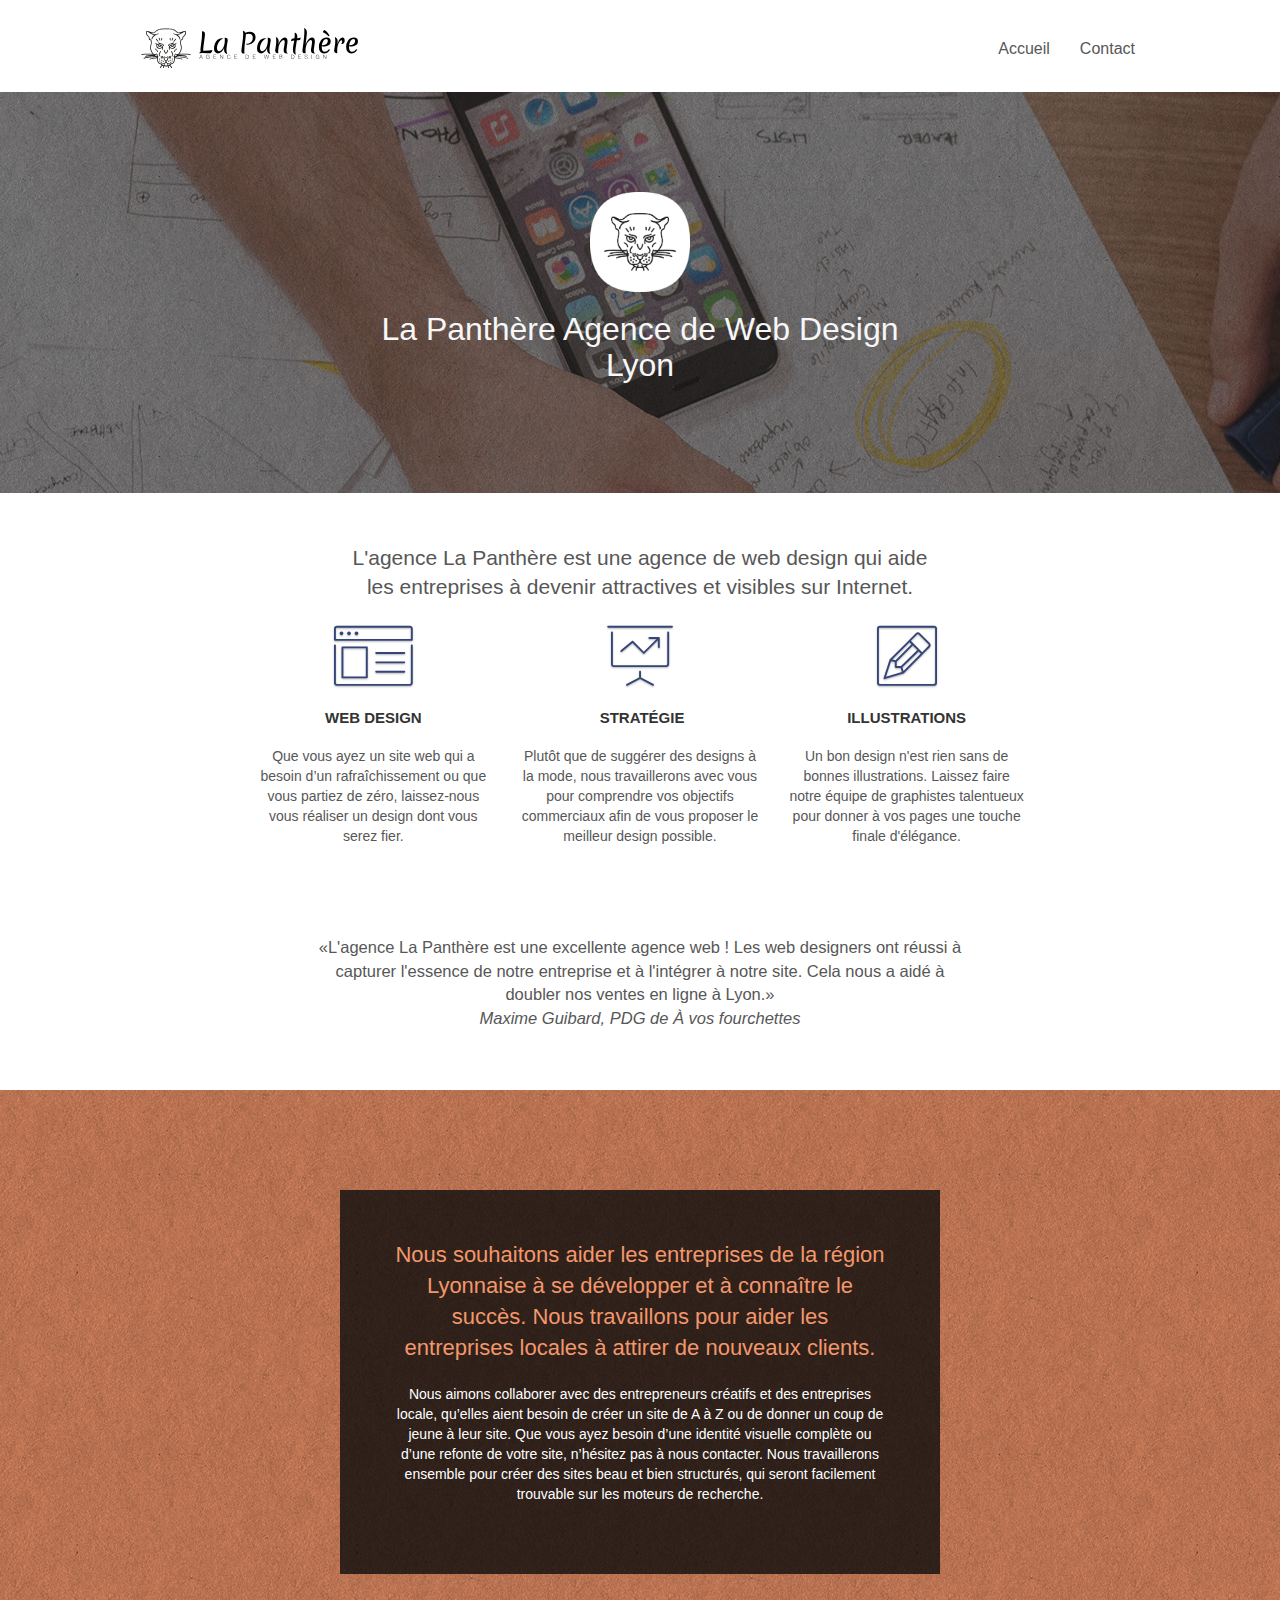
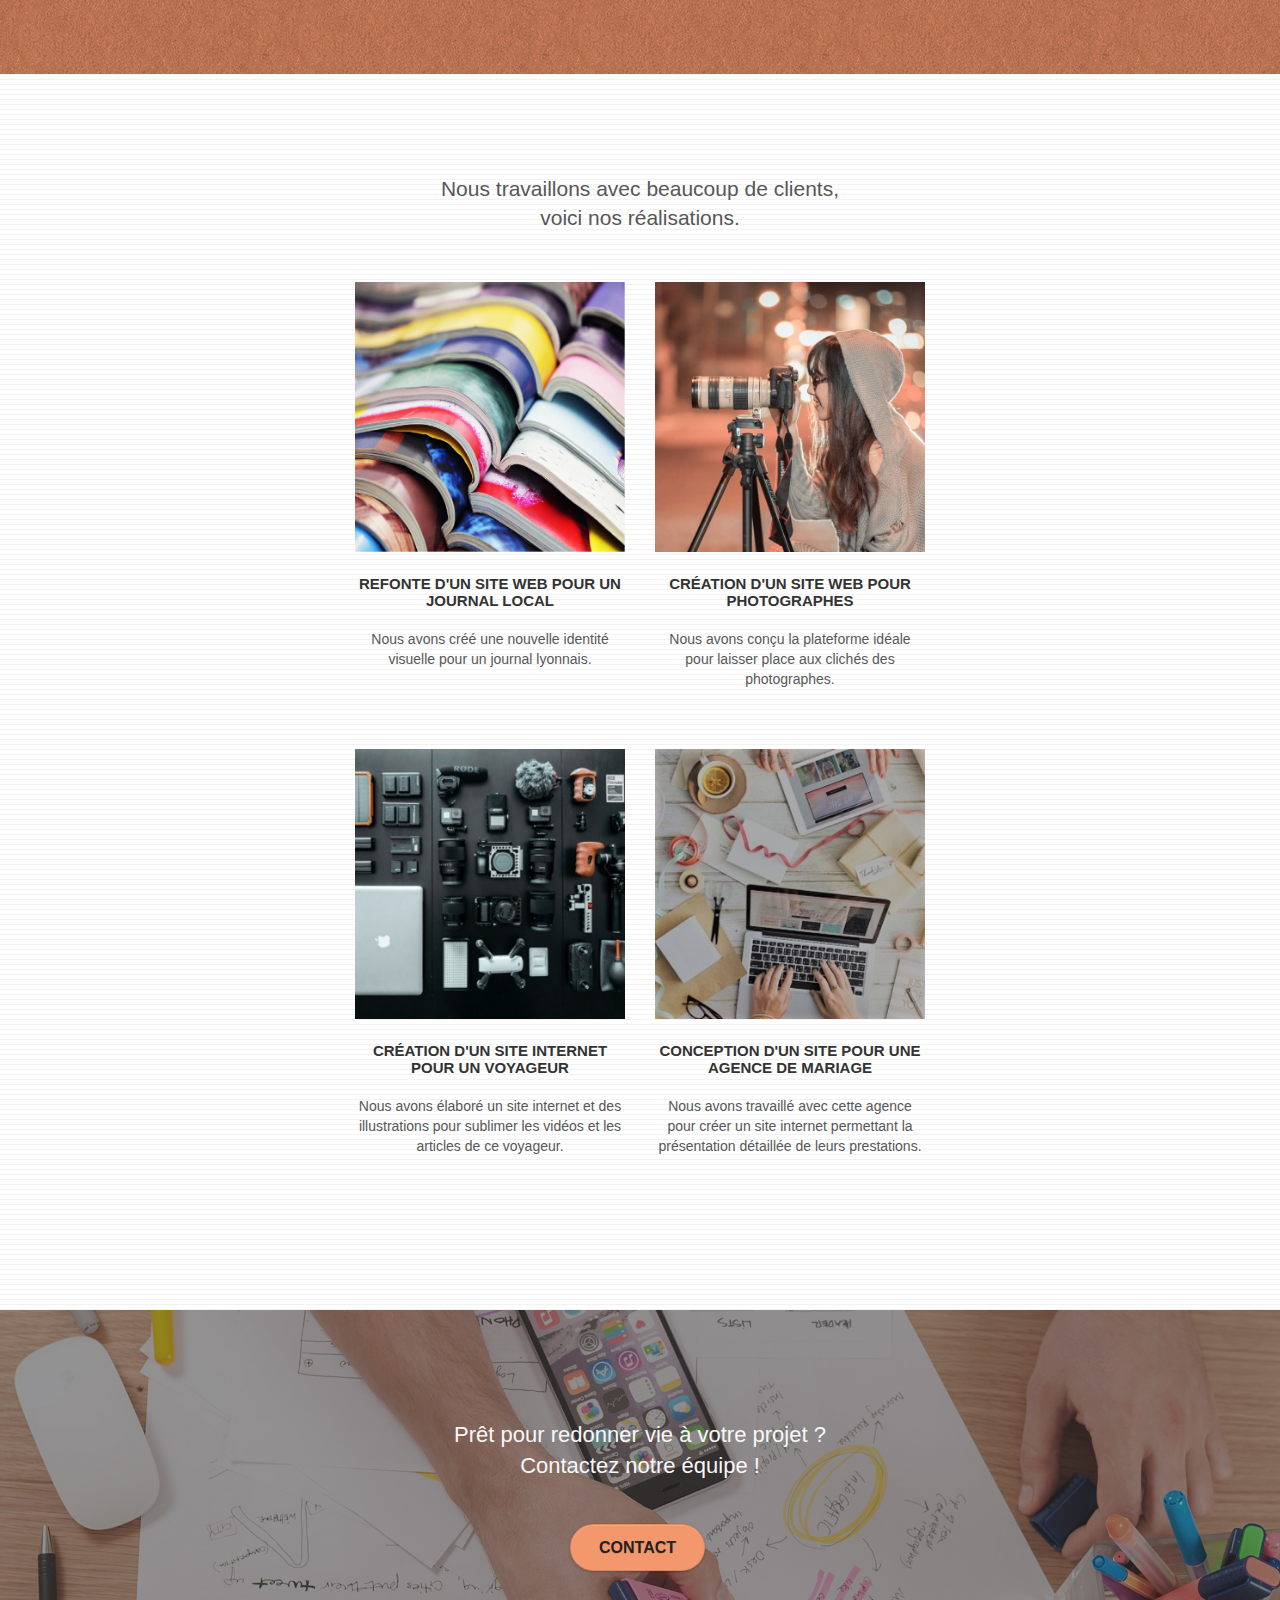
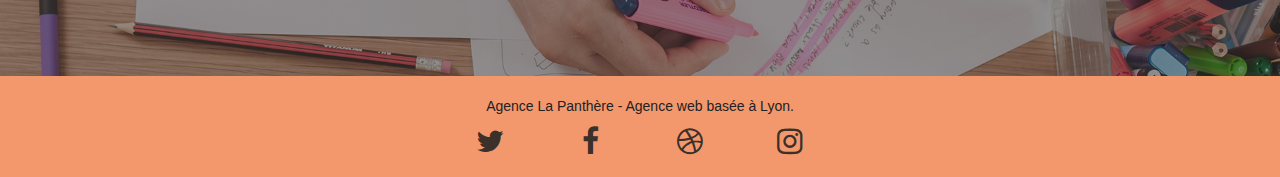
<file: index.html>
<!doctype html><html lang=fr><head><meta charset=utf-8><meta content="seo, google, site web, site internet, agence design lyon, agence design, html, css, javascript, cms" name=keywords><meta content="Conception de sites web de qualité en HTML, CSS, JavaScript, grâce aux standards W3C, accessibilité" name=description><meta content="width=device-width,initial-scale=1,viewport-fit=cover" name=viewport><meta content="index, follow" name=robots><link href=favicon.png rel="shortcut icon" type=image/png><link href=https://francoiscazenave.github.io/francoisCazenave_P4_21042022/index.html rel=canonical><link href=./css/bootstrap.min.css rel=stylesheet><link href=./css/font-awesome.min.css rel=stylesheet><link href=./css/et-line.min.css rel=stylesheet><link href=style.min.css rel=stylesheet><script src=./js/jquery-2.1.0.min.js defer></script><script src=./js/bootstrap.min.js defer></script><script src=./js/blocs.min.js defer></script><script src=./js/jquery.touchSwipe.min.js defer></script><script src=./js/gmaps.min.js defer></script><title>La Panthère agence de Web Design à Lyon</title><script src="https://www.googletagmanager.com/gtag/js?id=G-RDC7PE9KZ1" async></script><script>function gtag(){dataLayer.push(arguments)}window.dataLayer=window.dataLayer||[],gtag("js",new Date),gtag("config","G-RDC7PE9KZ1")</script></head><body><div class=page-container><header class="bloc bgc-white l-bloc" id=bloc-0><div class="container bloc-sm"><nav class="row navbar"><div class=navbar-header><a href=index.html class=navbar-brand><img alt="logo agence web design la panthère lyon creation site internet" src=img/agence-la-panthere-monochrome.svg height=40></a><button class="navbar-toggle ui-navbar-toggle" data-target=.navbar-1 data-toggle=collapse id=nav-toggle type=button><span class=sr-only>Menu</span><span class=icon-bar></span><span class=icon-bar></span><span class=icon-bar></span></button></div><div class="collapse navbar-1 navbar-collapse special-dropdown-nav"><ul class="nav navbar-nav site-navigation"><li><a href=index.html>Accueil</a></li><li><a href=contact.html>Contact</a></li></ul></div></nav></div></header><div class="bloc d-bloc texture-paper b-parallax bloc-bg-texture bg-banniere bg-t-edge bgc-dark-slate-blue" id=bloc-1-hero><div class="container bloc-lg"><div class="row tight-width-whitespace"><div class=col-sm-12><img alt="logo agence web design la panthère lyon" src=img/logo.png class="center-block image-resize-mode" width=100><h1 class="text-center tc-white hero-bloc-text text-white">La Panthère Agence de Web Design Lyon</h1><div class="text-center tc-white hero-bloc-text"></div></div></div></div></div><main><section class="bloc bgc-white l-bloc" id=bloc-2-services><div class="container bloc-md"><div class=row><div class="text-center col-sm-12"><h2 class=services-title>L'agence La Panthère est une agence de web design qui aide les entreprises à devenir attractives et visibles sur Internet.</h2></div></div><div class="row voffset-lg med-width-whitespace"><article class=col-sm-4><div class=text-center><span class="icon-dark-slate-blue icon-lg icons sm-shadow et-icon-browser"></span></div><h3 class="text-center mg-md">Web design</h3><p class="text-center text-description">Que vous ayez un site web qui a besoin d’un rafraîchissement ou que vous partiez de zéro, laissez-nous vous réaliser un design dont vous serez fier.</p></article><article class=col-sm-4><div class=text-center><span class="icon-dark-slate-blue icon-lg icons sm-shadow et-icon-presentation"></span></div><h3 class="text-center mg-md"> Stratégie</h3><p class="text-center text-description">Plutôt que de suggérer des designs à la mode, nous travaillerons avec vous pour comprendre vos objectifs commerciaux afin de vous proposer le meilleur design possible.<br></p></article><article class=col-sm-4><div class=text-center><span class="icon-dark-slate-blue icon-lg icons sm-shadow et-icon-edit"></span></div><h3 class="text-center mg-md">Illustrations</h3><p class="text-center text-description">Un bon design n'est rien sans de bonnes illustrations. Laissez faire notre équipe de graphistes talentueux pour donner à vos pages une touche finale d'élégance.</p></article></div><article class="row voffset-lg voffset"><div class="text-center col-md-8 col-md-offset-2 col-xs-12"><p><q class=quote>L'agence La Panthère est une excellente agence web ! Les web designers ont réussi à capturer l'essence de notre entreprise et à l'intégrer à notre site. Cela nous a aidé à doubler nos ventes en ligne à Lyon.</q><br><cite class=author>Maxime Guibard, PDG de À vos fourchettes</cite></p></div></article></div></section><section class="bloc d-bloc texture-paper b-parallax bloc-bg-texture bg-presentation bgc-atomic-tangerine tc-white" id=bloc-3-what-i-do><div class="container bloc-lg"><div class="row tight-width-whitespace black-background"><div class=col-sm-12><h2 class="text-center mg-md tc-white">Nous souhaitons aider les entreprises de la région Lyonnaise à se développer et à connaître le succès. Nous travaillons pour aider les entreprises locales à attirer de nouveaux clients.<br></h2><p class="text-center text-description white">Nous aimons collaborer avec des entrepreneurs créatifs et des entreprises locale, qu’elles aient besoin de créer un site de A à Z ou de donner un coup de jeune à leur site. Que vous ayez besoin d’une identité visuelle complète ou d’une refonte de votre site, n’hésitez pas à nous contacter. Nous travaillerons ensemble pour créer des sites beau et bien structurés, qui seront facilement trouvable sur les moteurs de recherche.<br><br></p></div></div></div></section><section class="bloc bgc-white l-bloc bg-lines-h2-bg bg-repeat" id=bloc-4-portfolio><div class="container bloc-lg"><div class=row><div class="text-center col-sm-12"><h2 class=services-title>Nous travaillons avec beaucoup de clients,<br>voici nos réalisations.</h2></div></div><div class="row tight-width-whitespace portfolio-row"><article class=col-sm-6><a href=# data-caption="Refonte d'un site web pour un journal local" data-frame=snapshot-lb data-gallery-id=gallery-1 data-lightbox=img/livres.jpg><img alt="Création d'un site web pour un journal" src=img/livres.jpg class="img-responsive portfolio-thumb"></a><h3 class="text-center mg-md">Refonte d'un site web pour un journal local</h3><p class="text-center text-article">Nous avons créé une nouvelle identité visuelle pour un journal lyonnais.</p></article><article class=col-sm-6><a href=# data-caption="Création d'un site web pour photographes" data-frame=snapshot-lb data-gallery-id=gallery-1 data-lightbox=img/photographe.jpg><img alt="Création d'un site web pour photographes" src=img/photographe.jpg class="img-responsive portfolio-thumb"></a><h3 class="text-center mg-md">Création d'un site web pour photographes</h3><p class="text-center text-article">Nous avons conçu la plateforme idéale pour laisser place aux clichés des photographes.</p></article></div><div class="row tight-width-whitespace portfolio-row"><article class=col-sm-6><a href=# data-caption="Création d'un site internet pour un voyageur" data-frame=snapshot-lb data-gallery-id=gallery-1 data-lightbox=img/materiels-tech.jpg><img alt="Création d'un site web pour voyageur" src=img/materiels-tech.jpg class="img-responsive portfolio-thumb"></a><h3 class="text-center mg-md">Création d'un site internet pour un voyageur</h3><p class="text-center text-article">Nous avons élaboré un site internet et des illustrations pour sublimer les vidéos et les articles de ce voyageur.</p></article><article class=col-sm-6><a href=# data-caption="Conception d'un site pour une agence de mariage" data-frame=snapshot-lb data-gallery-id=gallery-1 data-lightbox=img/bureau.jpg><img alt="Création d'un site web pour agence de mariage" src=img/bureau.jpg class="img-responsive portfolio-thumb"></a><h3 class="text-center mg-md">Conception d'un site pour une agence de mariage</h3><p class="text-center text-article">Nous avons travaillé avec cette agence pour créer un site internet permettant la présentation détaillée de leurs prestations.</p></article></div></div></section><section class="bloc d-bloc texture-paper bg-banniere bgc-dark-slate-blue" id=bloc-5-cta><div class="container bloc-lg"><div class=row><h2 class="text-center mg-md tc-white text-white">Prêt pour redonner vie à votre projet ?<br>Contactez notre équipe !</h2><div class="text-center col-sm-12"><a href=contact.html class="text-black btn btn-atomic-tangerine btn-clean btn-lg btn-rd cta-hero">Contact</a></div></div></div></section></main><footer class="bloc d-bloc bgc-atomic-tangerine" id=bloc-8><div class="container bloc-sm"><div class=row><div class=col-sm-12><p class="text-center text-description white text-black">Agence La Panthère - Agence web basée à Lyon.<br></p><nav class="row row-no-gutters social"><div class=col-sm-3><div class=text-center><a href=https://twitter.com class=social><span class="fa icon-black icon-md fa-twitter"></span></a></div></div><div class=col-sm-3><div class=text-center><a href=https://facebook.com class=social><span class="fa icon-black icon-md fa-facebook"></span></a></div></div><div class=col-sm-3><div class=text-center><a href=https://dribbble.com/ class=social><span class="fa icon-black icon-md fa-dribbble"></span></a></div></div><div class=col-sm-3><div class=text-center><a href=https://instagram.com class=social><span class="fa icon-black icon-md fa-instagram"></span></a></div></div></nav></div></div></div></footer></div></body></html>
</file>
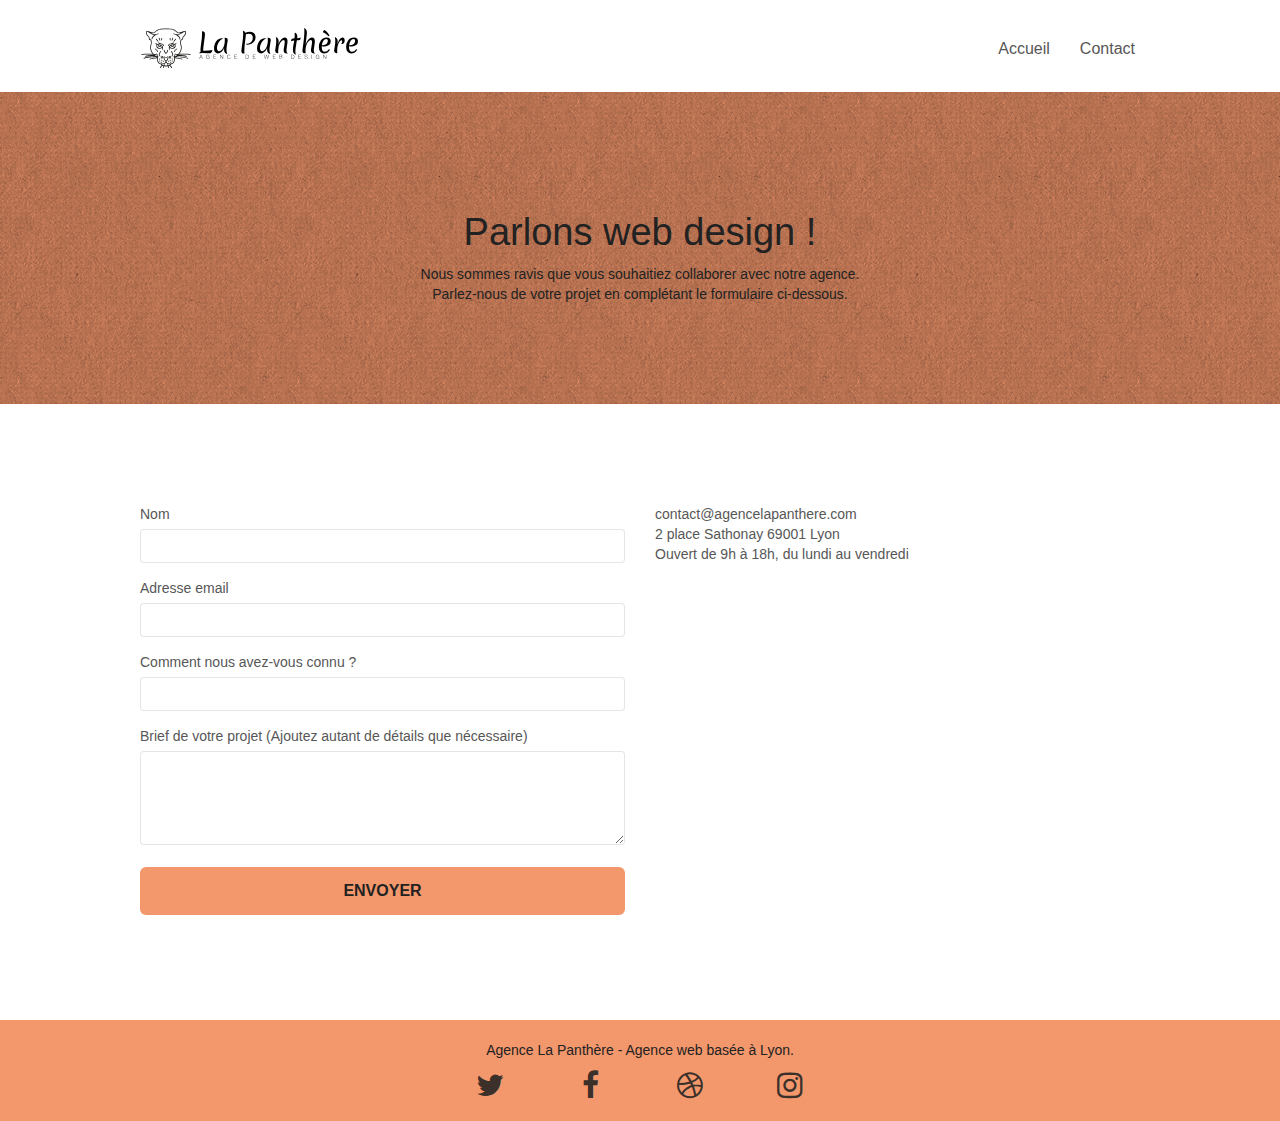
<file: contact.html>
<!doctype html><html lang=fr><head><meta charset=utf-8><meta content="seo, google, site web, site internet, agence design lyon, agence design, contact, , html, css, javascript, cms" name=keywords><meta content="Conception de sites web de qualité en HTML, CSS, JavaScript, grâce aux standards W3C, accessibilité" name=description><meta content="width=device-width,initial-scale=1,viewport-fit=cover" name=viewport><meta content="index, follow" name=robots><link href=favicon.png rel="shortcut icon" type=image/png><link href=https://francoiscazenave.github.io/francoisCazenave_P4_21042022/contact.html rel=canonical><link href=./css/bootstrap.min.css rel=stylesheet><link href=style.min.css rel=stylesheet><link href=./css/font-awesome.min.css rel=stylesheet><link href=./css/et-line.min.css rel=stylesheet><script src=./js/jquery-2.1.0.min.js defer></script><script src=./js/bootstrap.min.js defer></script><script src=./js/blocs.min.js defer></script><script src=./js/jqBootstrapValidation.min.js defer></script><script src=./js/formHandler.min.js defer></script><title>Contact agence de webdesign la Panthère</title><script src="https://www.googletagmanager.com/gtag/js?id=G-RDC7PE9KZ1" async></script><script>function gtag(){dataLayer.push(arguments)}window.dataLayer=window.dataLayer||[],gtag("js",new Date),gtag("config","G-RDC7PE9KZ1")</script></head><body><div class=page-container><header class="bloc bgc-white l-bloc" id=bloc-0><div class="container bloc-sm"><nav class="row navbar"><div class=navbar-header><a href=index.html class=navbar-brand><img alt="atlanta web design logo" height=40 src=img/agence-la-panthere-monochrome.svg></a><button class="navbar-toggle ui-navbar-toggle" type=button data-target=.navbar-1 data-toggle=collapse id=nav-toggle><span class=sr-only>Menu</span><span class=icon-bar></span><span class=icon-bar></span><span class=icon-bar></span></button></div><div class="collapse navbar-1 navbar-collapse special-dropdown-nav"><ul class="nav navbar-nav site-navigation"><li><a href=index.html>Accueil</a></li><li></li><li><a href=contact.html>Contact</a></li></ul></div></nav></div></header><div class="bloc bgc-atomic-tangerine d-bloc bg-dots-bg bg-repeat bloc-bg-texture texture-paper" id=bloc-6><div class="container bloc-lg"><div class=row><div class=col-sm-12><h1 class="text-center text-black tc-white hero-bloc-text">Parlons web design !</h1><p class="text-center text-black tc-white mg-lg text-article tight-width-whitespace">Nous sommes ravis que vous souhaitiez collaborer avec notre agence.<br>Parlez-nous de votre projet en complétant le formulaire ci-dessous.</p></div></div></div></div><main class="bloc bgc-white l-bloc" id=bloc-7><div class="container bloc-lg"><div class=row><div class=col-sm-6><form id=form_1><div class=form-group><label for=name>Nom</label> <input class=form-control id=name name=name required></div><div class=form-group><label for=email>Adresse email</label> <input class=form-control id=email name=email required type=email></div><div class=form-group><label for=input_504>Comment nous avez-vous connu ?</label> <input class=form-control id=input_504 name=input_504 required></div><div class=form-group><label for=message>Brief de votre projet (Ajoutez autant de détails que nécessaire)<br></label><textarea class=form-control cols=50 id=message name=message required rows=4></textarea></div><button class="text-black bloc-button btn btn-atomic-tangerine btn-block btn-lg cta-hero" type=submit>Envoyer</button></form></div><div class=col-sm-6><p class=contact>contact@agencelapanthere.com<br>2 place Sathonay 69001 Lyon<br>Ouvert de 9h à 18h, du lundi au vendredi<br></p></div></div></div></main><a class="bloc-button btn btn-d scrollToTop" onclick='scrollToTarget("1")'><span class="fa fa-chevron-up"></span></a><footer class="bloc bgc-atomic-tangerine d-bloc" id=bloc-8><div class="container bloc-sm"><div class=row><div class=col-sm-12><p class="text-center text-black text-description white">Agence La Panthère - Agence web basée à Lyon.<br></p><nav class="row row-no-gutters social"><div class=col-sm-3><div class=text-center><a href=https://twitter.com class=social><span class="fa icon-black icon-md fa-twitter"></span></a></div></div><div class=col-sm-3><div class=text-center><a href=https://facebook.com class=social><span class="fa icon-black icon-md fa-facebook"></span></a></div></div><div class=col-sm-3><div class=text-center><a href=https://dribbble.com/ class=social><span class="fa icon-black icon-md fa-dribbble"></span></a></div></div><div class=col-sm-3><div class=text-center><a href=https://instagram.com class=social><span class="fa icon-black icon-md fa-instagram"></span></a></div></div></nav></div></div></div></footer></div></body></html>
</file>
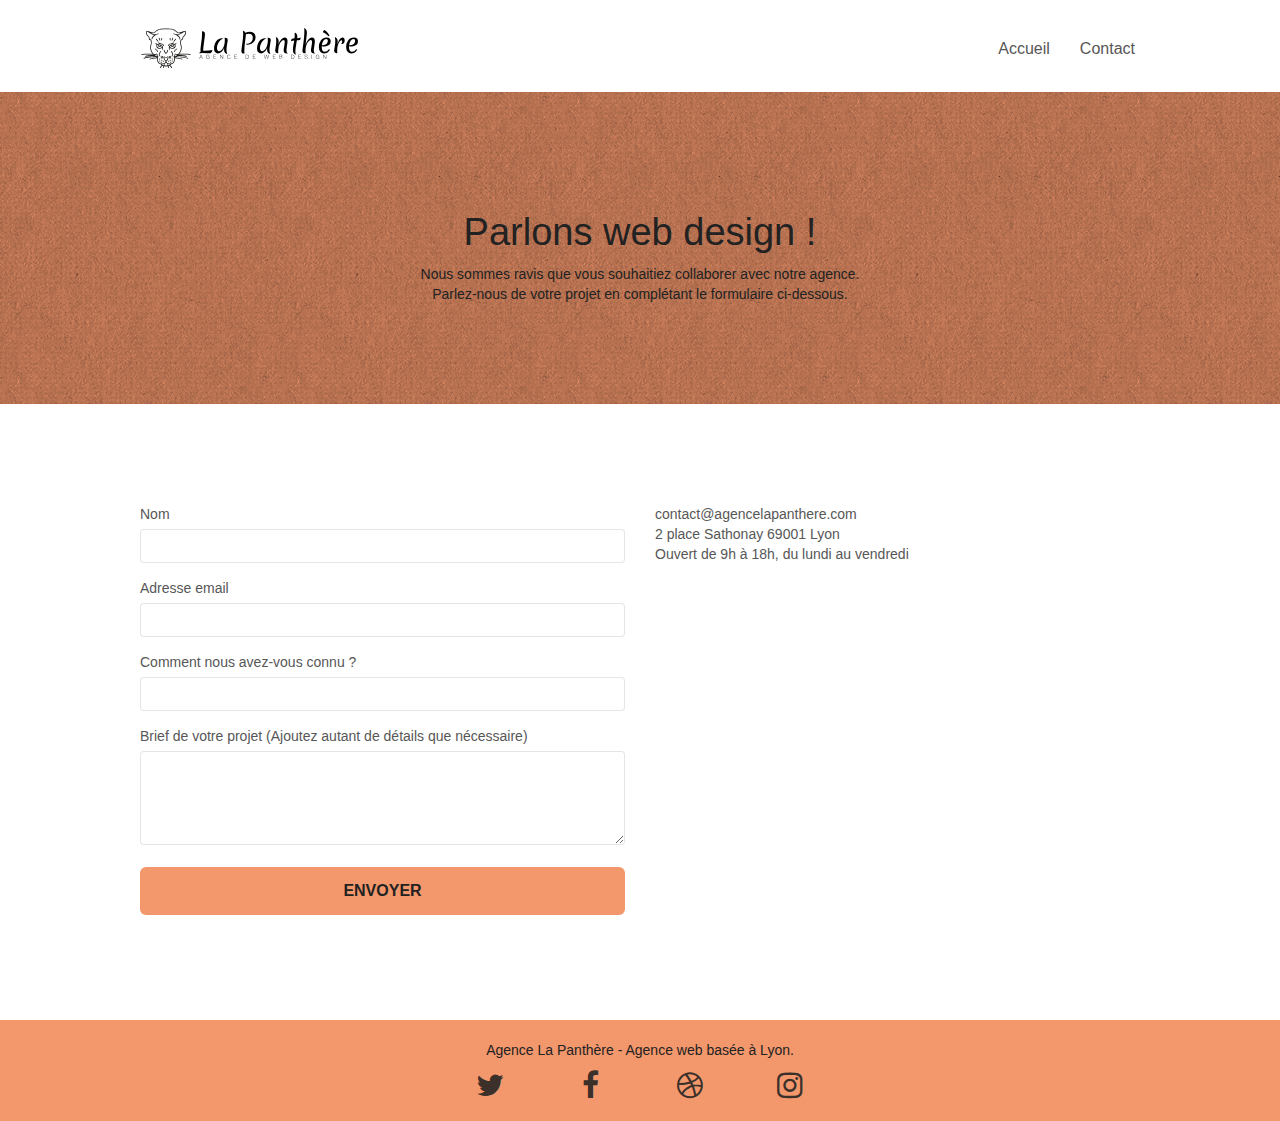
<file: contact.no-min.html>
<!doctype html>
<!-- Ajout fr -->
<html lang="fr">

<head>
	<meta charset="utf-8">
	<!-- Keywords édités -->
	<meta name="keywords"
		content="seo, google, site web, site internet, agence design lyon, agence design, contact, , html, css, javascript, cms">
	<!-- Description ajoutée -->
	<meta name="description"
		content="Contact Agence conception de sites web de qualité en HTML, CSS, JavaScript, grâce aux standards W3C, accessibilité">
	<meta name="viewport" content="width=device-width, initial-scale=1.0, viewport-fit=cover">
	<!-- Ajout de la balise meta robots -->
	<meta name="robots" content="index, follow" />
	<!-- Modification format favicon du jpg au png pour correspondre au type -->
	<link rel="shortcut icon" type="image/png" href="favicon.png">
	<!-- Ajout de la balise canonical -->
	<link rel="canonical" href="https://francoiscazenave.github.io/francoisCazenave_P4_21042022/contact.html" />

	<!-- Fichiers CSS et JS minifiés -->
	<!-- CSS -->
	<link rel="stylesheet" type="text/css" href="./css/bootstrap.min.css">
	<link rel="stylesheet" type="text/css" href="style.min.css">
	<link rel="stylesheet" type="text/css" href="./css/font-awesome.min.css">
	<link rel="stylesheet" type="text/css" href="./css/et-line.min.css">
	<!-- JS -->
	<script src="./js/jquery-2.1.0.min.js" defer></script>
	<script src="./js/bootstrap.min.js" defer></script>
	<script src="./js/blocs.min.js" defer></script>
	<script src="./js/jqBootstrapValidation.min.js" defer></script>
	<script src="./js/formHandler.min.js" defer></script>

	<title>Contact agence de webdesign la Panthère</title>

	<!-- Analytics -->
	<!-- Global site tag (gtag.js) - Google Analytics -->
	<script async src="https://www.googletagmanager.com/gtag/js?id=G-RDC7PE9KZ1"></script>
	<script>
		window.dataLayer = window.dataLayer || [];
		function gtag() { dataLayer.push(arguments); }
		gtag('js', new Date());

		gtag('config', 'G-RDC7PE9KZ1');
	</script>
	<!-- Analytics END -->

</head>

<body>
	<!-- Principal conteneur -->
	<div class="page-container">

		<!-- bloc-0 -->
		<header class="bloc bgc-white l-bloc " id="bloc-0">
			<div class="container bloc-sm">
				<nav class="navbar row">
					<div class="navbar-header">
						<a class="navbar-brand" href="index.html"><img src="img/agence-la-panthere-monochrome.svg"
								alt="atlanta web design logo" height="40" /></a>
						<button id="nav-toggle" type="button" class="ui-navbar-toggle navbar-toggle" data-toggle="collapse"
							data-target=".navbar-1">
							<span class="sr-only">Menu</span><span class="icon-bar"></span><span class="icon-bar"></span><span
								class="icon-bar"></span>
						</button>
					</div>
					<div class="collapse navbar-collapse navbar-1 special-dropdown-nav">
						<ul class="site-navigation nav navbar-nav">
							<li>
								<a href="index.html">Accueil</a>
							</li>
							<li>
							</li>
							<li>
								<a href="contact.html">Contact</a>
							</li>
						</ul>
					</div>
				</nav>
			</div>
		</header>
		<!-- bloc-0 END -->

		<!-- bloc-6 -->
		<div class="bloc bg-dots-bg bg-repeat bgc-atomic-tangerine d-bloc bloc-bg-texture texture-paper" id="bloc-6">
			<div class="container bloc-lg">
				<div class="row">
					<div class="col-sm-12">
						<h1 class="text-center hero-bloc-text tc-white text-black">
							Parlons web design !
						</h1>
						<p class="text-center mg-lg tc-white tight-width-whitespace text-article text-black">
							Nous sommes ravis que vous souhaitiez collaborer avec notre agence.<br>
							Parlez-nous de votre projet en complétant le formulaire ci-dessous.
						</p>
					</div>
				</div>
			</div>
		</div>
		<!-- bloc-6 END -->

		<!-- bloc-7 -->
		<main class="bloc bgc-white l-bloc" id="bloc-7">
			<div class="container bloc-lg">
				<div class="row">
					<div class="col-sm-6">
						<form id="form_1">
							<div class="form-group">
								<label for="name">
									Nom
								</label>
								<input name="name" id="name" class="form-control" required />
							</div>
							<div class="form-group">
								<label for="email">
									Adresse email
								</label>
								<input name="email" id="email" class="form-control" type="email" required />
							</div>
							<div class="form-group">
								<label for="input_504">
									Comment nous avez-vous connu ?
								</label>
								<input name="input_504" class="form-control" type="text" required id="input_504" />
							</div>
							<div class="form-group">
								<label for="message">
									Brief de votre projet (Ajoutez autant de détails que nécessaire)<br>
								</label><textarea name="message" id="message" class="form-control" rows="4" cols="50"
									required></textarea>
							</div>
							<button class="bloc-button btn btn-lg btn-block cta-hero btn-atomic-tangerine text-black" type="submit">
								Envoyer
							</button>
						</form>
					</div>
					<div class="col-sm-6">
						<p class="contact">
							contact@agencelapanthere.com<br>2 place Sathonay 69001 Lyon<br>Ouvert de 9h à 18h, du lundi au
							vendredi<br>
						</p>
					</div>
				</div>
			</div>
		</main>
		<!-- bloc-7 END -->

		<!-- ScrollToTop Button -->
		<a class="bloc-button btn btn-d scrollToTop" onclick="scrollToTarget('1')"><span
				class="fa fa-chevron-up"></span></a>
		<!-- ScrollToTop Button END-->


		<!-- Footer - bloc-8 -->
		<footer class="bloc bgc-atomic-tangerine d-bloc" id="bloc-8">
			<div class="container bloc-sm">
				<div class="row">
					<div class="col-sm-12">
						<p class="text-center white text-black text-description">
							Agence La Panthère - Agence web basée à Lyon.<br>
						</p>
						<nav class="row row-no-gutters social">
							<div class="col-sm-3">
								<div class="text-center">
									<a class="social" href="https://twitter.com"><span class="fa fa-twitter icon-md icon-black"></span></a>
								</div>
							</div>
							<div class="col-sm-3">
								<div class="text-center">
									<a class="social" href="https://facebook.com"><span class="fa fa-facebook icon-md icon-black"></span></a>
								</div>
							</div>
							<div class="col-sm-3">
								<div class="text-center">
									<a class="social" href="https://dribbble.com/"><span class="fa fa-dribbble icon-md icon-black"></span></a>
								</div>
							</div>
							<div class="col-sm-3">
								<div class="text-center">
									<a class="social" href="https://instagram.com"><span class="fa fa-instagram icon-md icon-black"></span></a>
								</div>
							</div>
						</nav>
					</div>
				</div>
			</div>
		</footer>
		<!-- Footer - bloc-8 END -->

	</div>
	<!-- Principal conteneur END -->


</body>

</html>
</file>
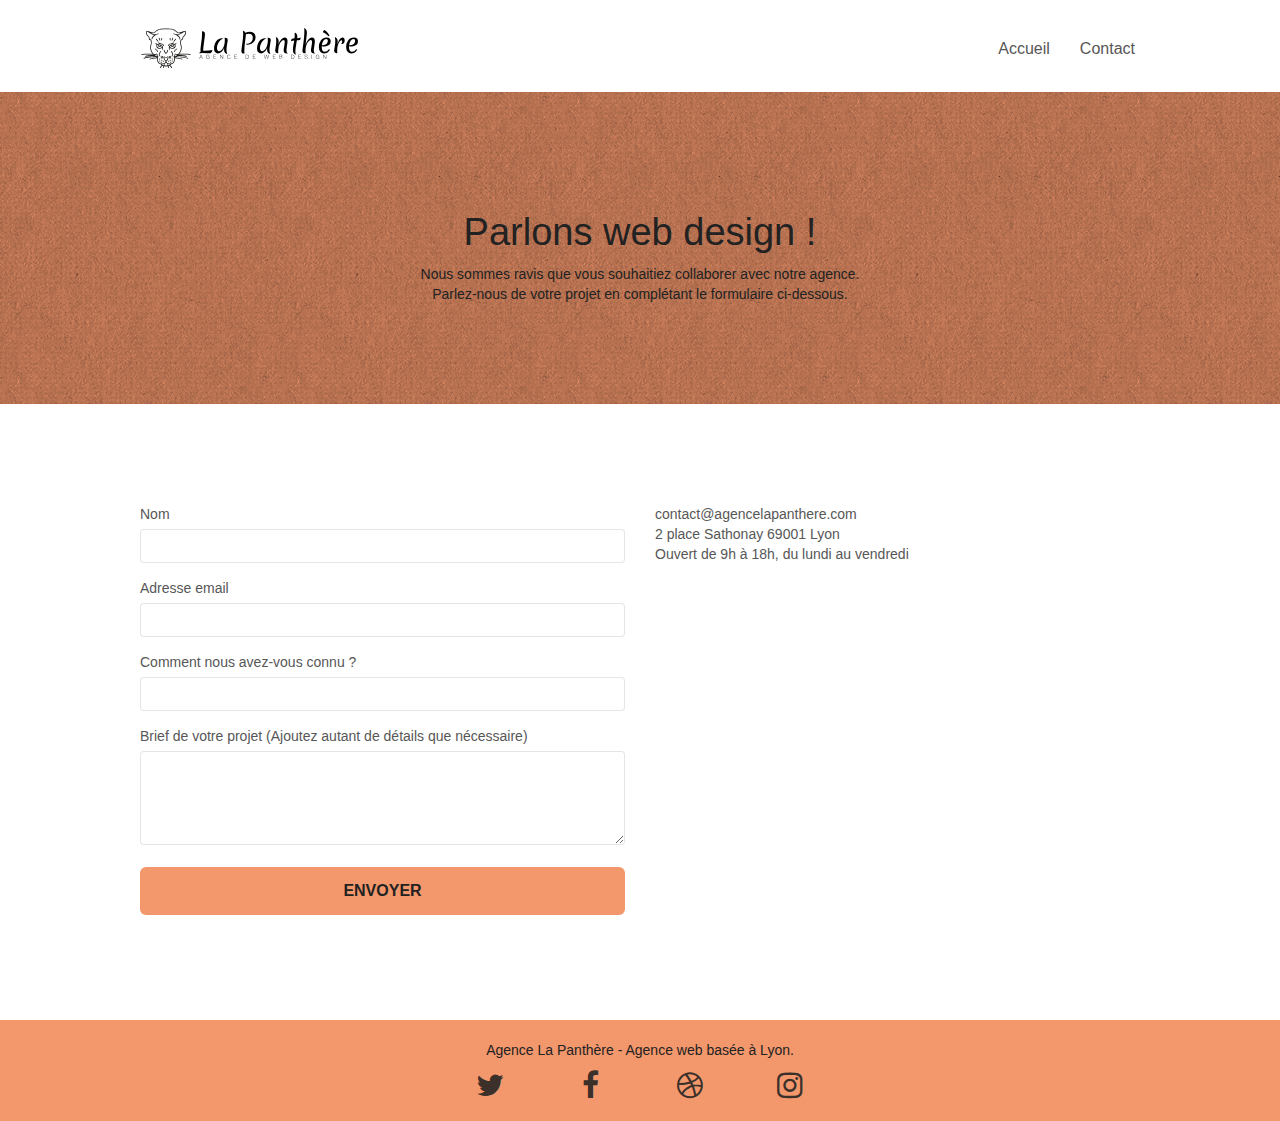
<file: contact.nomin.html>
<!doctype html>
<!-- Ajout fr -->
<html lang="fr">

<head>
	<meta charset="utf-8">
	<!-- Keywords édités -->
	<meta name="keywords"
		content="seo, google, site web, site internet, agence design lyon, agence design, contact, , html, css, javascript, cms">
	<!-- Description ajoutée -->
	<meta name="description"
		content="Conception de sites web de qualité en HTML, CSS, JavaScript, grâce aux standards W3C, accessibilité">
	<meta name="viewport" content="width=device-width, initial-scale=1.0, viewport-fit=cover">
	<!-- Ajout de la balise meta robots -->
	<meta name="robots" content="index, follow" />
	<!-- Modification format favicon du jpg au png pour correspondre au type -->
	<link rel="shortcut icon" type="image/png" href="favicon.png">
	<!-- Ajout de la balise canonical -->
	<link rel="canonical" href="https://francoiscazenave.github.io/francoisCazenave_P4_21042022/contact.html" />

	<!-- Fichiers CSS et JS minifiés -->
	<!-- CSS -->
	<link rel="stylesheet" type="text/css" href="./css/bootstrap.min.css">
	<link rel="stylesheet" type="text/css" href="style.min.css">
	<link rel="stylesheet" type="text/css" href="./css/font-awesome.min.css">
	<link rel="stylesheet" type="text/css" href="./css/et-line.min.css">
	<!-- JS -->
	<script src="./js/jquery-2.1.0.min.js" defer></script>
	<script src="./js/bootstrap.min.js" defer></script>
	<script src="./js/blocs.min.js" defer></script>
	<script src="./js/jqBootstrapValidation.min.js" defer></script>
	<script src="./js/formHandler.min.js" defer></script>

	<title>Contact agence de webdesign la Panthère</title>

	<!-- Analytics -->
	<!-- Global site tag (gtag.js) - Google Analytics -->
	<script async src="https://www.googletagmanager.com/gtag/js?id=G-RDC7PE9KZ1"></script>
	<script>
		window.dataLayer = window.dataLayer || [];
		function gtag() { dataLayer.push(arguments); }
		gtag('js', new Date());

		gtag('config', 'G-RDC7PE9KZ1');
	</script>
	<!-- Analytics END -->

</head>

<body>
	<!-- Principal conteneur -->
	<div class="page-container">

		<!-- bloc-0 -->
		<header class="bloc bgc-white l-bloc " id="bloc-0">
			<div class="container bloc-sm">
				<nav class="navbar row">
					<div class="navbar-header">
						<a class="navbar-brand" href="index.html"><img src="img/agence-la-panthere-monochrome.svg"
								alt="atlanta web design logo" height="40" /></a>
						<button id="nav-toggle" type="button" class="ui-navbar-toggle navbar-toggle" data-toggle="collapse"
							data-target=".navbar-1">
							<span class="sr-only">Menu</span><span class="icon-bar"></span><span class="icon-bar"></span><span
								class="icon-bar"></span>
						</button>
					</div>
					<div class="collapse navbar-collapse navbar-1 special-dropdown-nav">
						<ul class="site-navigation nav navbar-nav">
							<li>
								<a href="index.html">Accueil</a>
							</li>
							<li>
							</li>
							<li>
								<a href="contact.html">Contact</a>
							</li>
						</ul>
					</div>
				</nav>
			</div>
		</header>
		<!-- bloc-0 END -->

		<!-- bloc-6 -->
		<div class="bloc bg-dots-bg bg-repeat bgc-atomic-tangerine d-bloc bloc-bg-texture texture-paper" id="bloc-6">
			<div class="container bloc-lg">
				<div class="row">
					<div class="col-sm-12">
						<h1 class="text-center hero-bloc-text tc-white text-black">
							Parlons web design !
						</h1>
						<p class="text-center mg-lg tc-white tight-width-whitespace text-article text-black">
							Nous sommes ravis que vous souhaitiez collaborer avec notre agence.<br>
							Parlez-nous de votre projet en complétant le formulaire ci-dessous.
						</p>
					</div>
				</div>
			</div>
		</div>
		<!-- bloc-6 END -->

		<!-- bloc-7 -->
		<main class="bloc bgc-white l-bloc" id="bloc-7">
			<div class="container bloc-lg">
				<div class="row">
					<div class="col-sm-6">
						<form id="form_1">
							<div class="form-group">
								<label for="name">
									Nom
								</label>
								<input name="name" id="name" class="form-control" required />
							</div>
							<div class="form-group">
								<label for="email">
									Adresse email
								</label>
								<input name="email" id="email" class="form-control" type="email" required />
							</div>
							<div class="form-group">
								<label for="input_504">
									Comment nous avez-vous connu ?
								</label>
								<input name="input_504" class="form-control" type="text" required id="input_504" />
							</div>
							<div class="form-group">
								<label for="message">
									Brief de votre projet (Ajoutez autant de détails que nécessaire)<br>
								</label><textarea name="message" id="message" class="form-control" rows="4" cols="50"
									required></textarea>
							</div>
							<button class="bloc-button btn btn-lg btn-block cta-hero btn-atomic-tangerine text-black" type="submit">
								Envoyer
							</button>
						</form>
					</div>
					<div class="col-sm-6">
						<p class="contact">
							contact@agencelapanthere.com<br>2 place Sathonay 69001 Lyon<br>Ouvert de 9h à 18h, du lundi au
							vendredi<br>
						</p>
					</div>
				</div>
			</div>
		</main>
		<!-- bloc-7 END -->

		<!-- ScrollToTop Button -->
		<a class="bloc-button btn btn-d scrollToTop" onclick="scrollToTarget('1')"><span
				class="fa fa-chevron-up"></span></a>
		<!-- ScrollToTop Button END-->


		<!-- Footer - bloc-8 -->
		<footer class="bloc bgc-atomic-tangerine d-bloc" id="bloc-8">
			<div class="container bloc-sm">
				<div class="row">
					<div class="col-sm-12">
						<p class="text-center white text-black text-description">
							Agence La Panthère - Agence web basée à Lyon.<br>
						</p>
						<nav class="row row-no-gutters social">
							<div class="col-sm-3">
								<div class="text-center">
									<a class="social" href="https://twitter.com"><span class="fa fa-twitter icon-md icon-black"></span></a>
								</div>
							</div>
							<div class="col-sm-3">
								<div class="text-center">
									<a class="social" href="https://facebook.com"><span class="fa fa-facebook icon-md icon-black"></span></a>
								</div>
							</div>
							<div class="col-sm-3">
								<div class="text-center">
									<a class="social" href="https://dribbble.com/"><span class="fa fa-dribbble icon-md icon-black"></span></a>
								</div>
							</div>
							<div class="col-sm-3">
								<div class="text-center">
									<a class="social" href="https://instagram.com"><span class="fa fa-instagram icon-md icon-black"></span></a>
								</div>
							</div>
						</nav>
					</div>
				</div>
			</div>
		</footer>
		<!-- Footer - bloc-8 END -->

	</div>
	<!-- Principal conteneur END -->


</body>

</html>
</file>
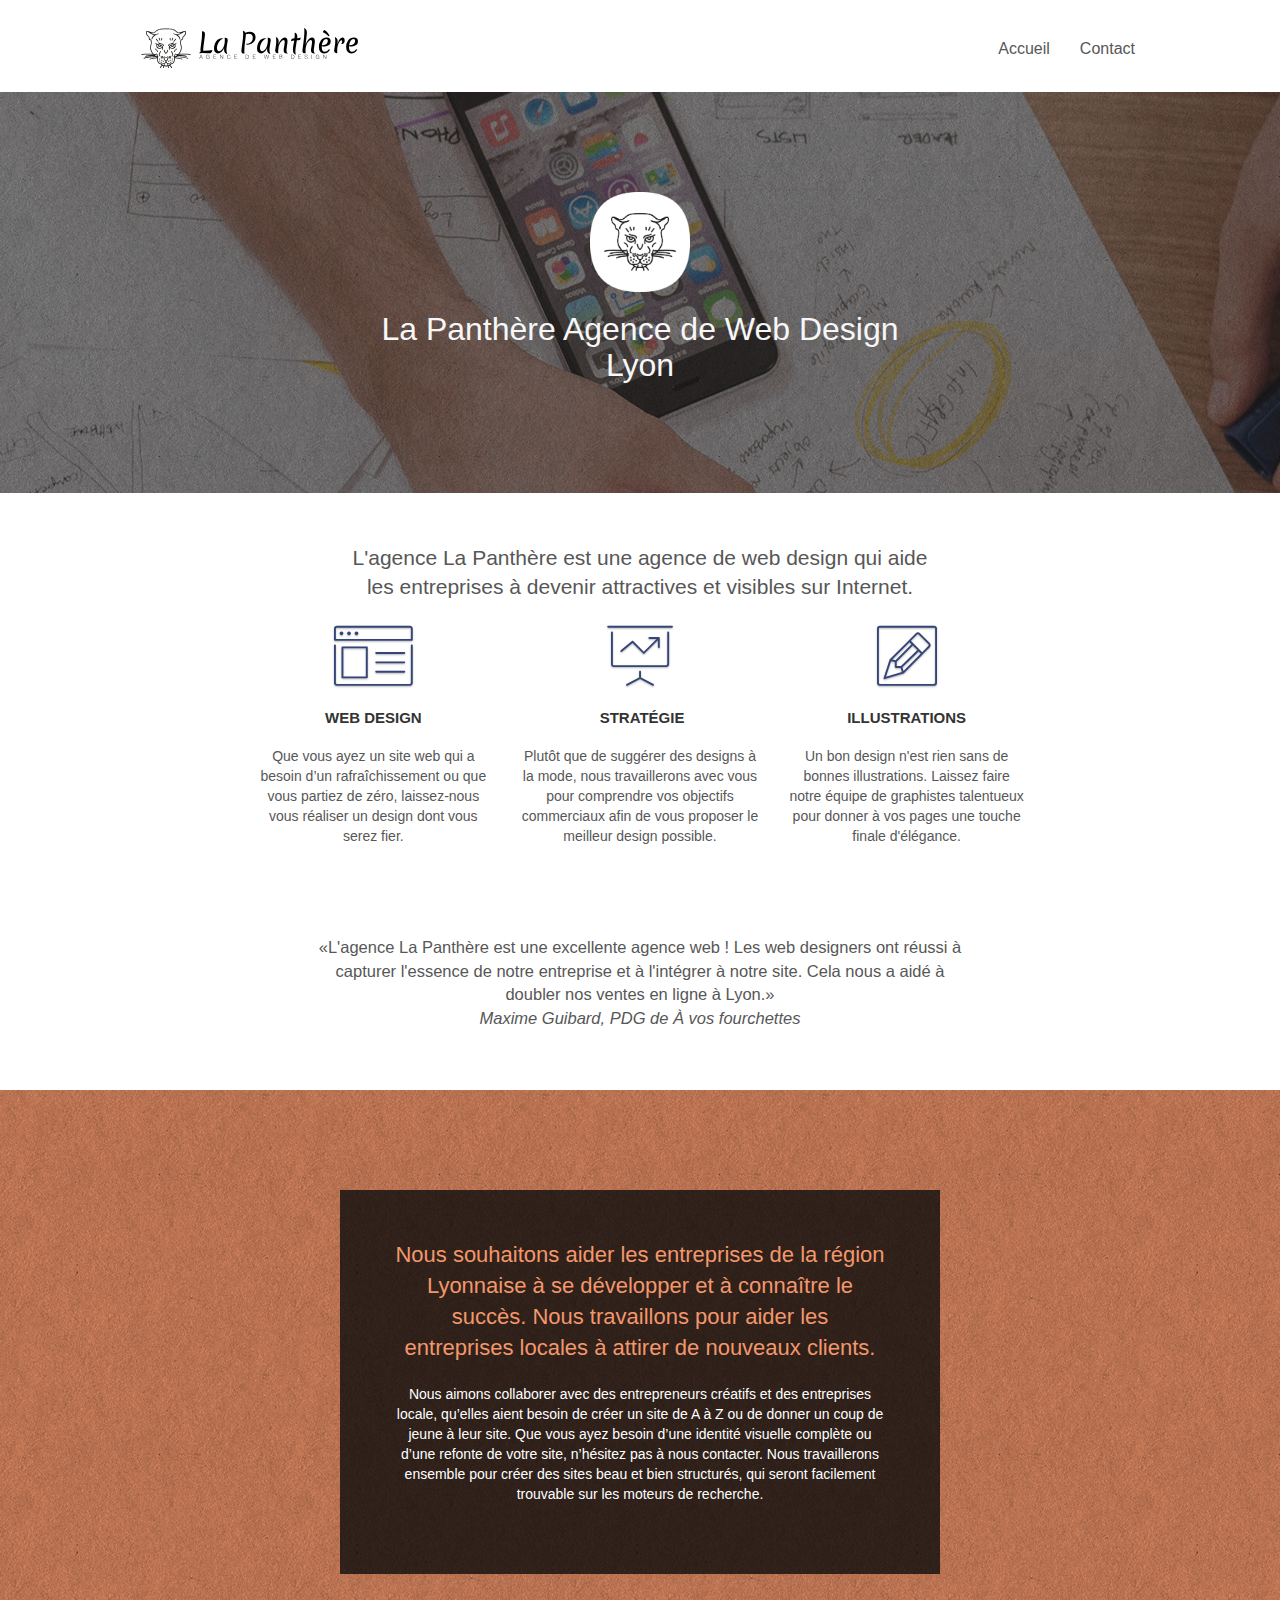
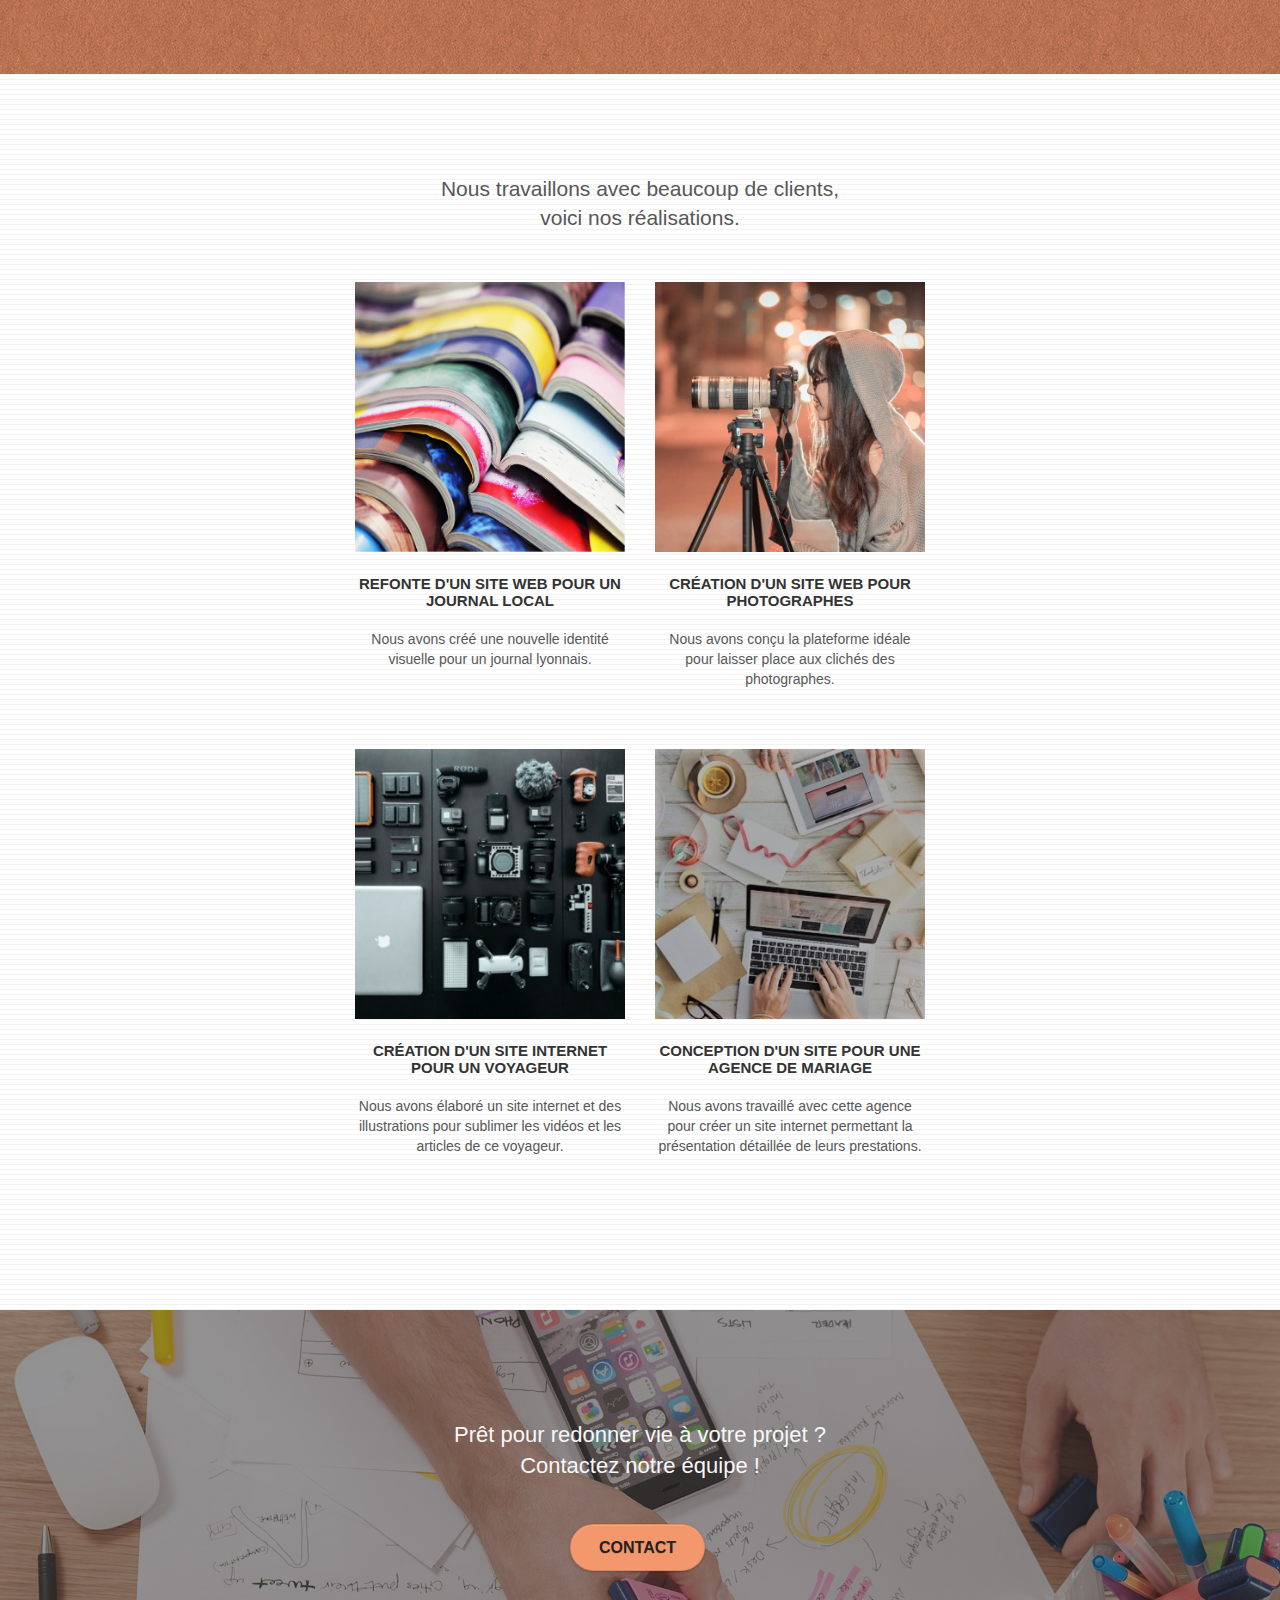
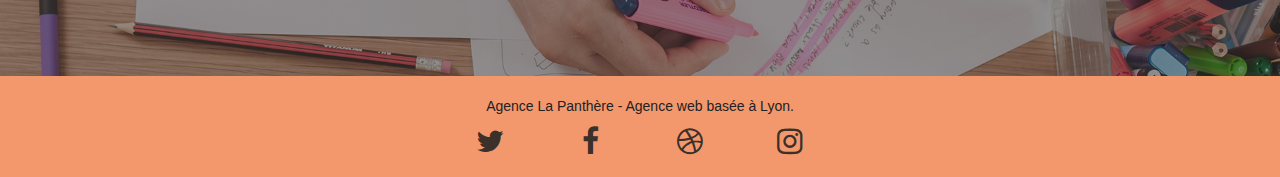
<file: index.no-min.html>
<!doctype html>
<!-- Ajout fr -->
<html lang="fr">

<head>
	<meta charset="utf-8">
	<!-- Keywords édités -->
	<meta name="keywords"
		content="seo, google, site web, site internet, agence design lyon, agence design, html, css, javascript, cms">
	<!-- Description ajoutée -->
	<meta name="description"
		content="Conception de sites web de qualité en HTML, CSS, JavaScript, grâce aux standards W3C, accessibilité">
	<meta name="viewport" content="width=device-width, initial-scale=1.0, viewport-fit=cover">
	<!-- Ajout de la balise meta robots -->
	<meta name="robots" content="index, follow" />
	<!-- Modification format favicon du jpg au png pour correspondre au type -->
	<link rel="shortcut icon" type="image/png" href="favicon.png">
	<!-- Ajout de la balise canonical -->
	<link rel="canonical" href="https://francoiscazenave.github.io/francoisCazenave_P4_21042022/index.html" />

	<!-- Fichiers CSS et JS minifiés -->
	<link rel="stylesheet" type="text/css" href="./css/bootstrap.min.css">
	<link rel="stylesheet" type="text/css" href="./css/font-awesome.min.css">
	<link rel="stylesheet" type="text/css" href="./css/et-line.min.css">
	<link rel="stylesheet" type="text/css" href="style.min.css">

	<script src="./js/jquery-2.1.0.min.js" defer></script>
	<script src="./js/bootstrap.min.js" defer></script>
	<script src="./js/blocs.min.js" defer></script>
	<script src="./js/jquery.touchSwipe.min.js" defer></script>
	<script src="./js/gmaps.min.js" defer></script>

	<!-- Ajout du title -->
	<title>La Panthère agence de Web Design à Lyon</title>


	<!-- Analytics -->
	<!-- Global site tag (gtag.js) - Google Analytics -->
	<script async src="https://www.googletagmanager.com/gtag/js?id=G-RDC7PE9KZ1"></script>
	<script>
		window.dataLayer = window.dataLayer || [];
		function gtag() { dataLayer.push(arguments); }
		gtag('js', new Date());

		gtag('config', 'G-RDC7PE9KZ1');
	</script>
	<!-- Analytics END -->

</head>

<body>
	<!-- Principal conteneur -->
	<div class="page-container">

		<!-- bloc-0 -->
		<header class="bloc bgc-white l-bloc " id="bloc-0">
			<div class="container bloc-sm">

				<nav class="navbar row">
					<div class="navbar-header">
						<a class="navbar-brand" href="index.html"><img src="img/agence-la-panthere-monochrome.svg"
								alt="logo agence web design la panthère lyon creation site internet" height="40" /></a>
						<button id="nav-toggle" type="button" class="ui-navbar-toggle navbar-toggle" data-toggle="collapse"
							data-target=".navbar-1">
							<span class="sr-only">Menu</span><span class="icon-bar"></span><span class="icon-bar"></span><span
								class="icon-bar"></span>
						</button>
					</div>
					<div class="collapse navbar-collapse navbar-1 special-dropdown-nav">
						<ul class="site-navigation nav navbar-nav">
							<li>
								<a href="index.html">Accueil</a>
							</li>
							<li>
								<a href="contact.html">Contact</a>
							</li>
						</ul>
					</div>
				</nav>
			</div>
		</header>
		<!-- bloc-0 END -->

		<!-- bloc-1-presentation -->
		<div class="bloc bgc-dark-slate-blue bg-banniere d-bloc bg-t-edge bloc-bg-texture texture-paper b-parallax"
			id="bloc-1-hero">
			<div class="container bloc-lg">
				<div class="row tight-width-whitespace">
					<div class="col-sm-12">
						<img src="img/logo.png" class="center-block image-resize-mode" width="100"
							alt="logo agence web design la panthère lyon" />
						<h1 class="text-center hero-bloc-text tc-white text-white">
							La Panthère Agence de Web Design Lyon
						</h1>
						<div class="text-center hero-bloc-text tc-white">
						</div>
					</div>
				</div>
			</div>
		</div>
		<!-- bloc-1-presentation END -->

		<!-- Main -->
		<main>
			<!-- bloc-2-services -->
			<section class="bloc bgc-white l-bloc" id="bloc-2-services">
				<div class="container bloc-md">
					<div class="row">
						<div class="col-sm-12 text-center">
							<h2 class="services-title">L'agence La Panthère est une agence de web design qui aide les entreprises à
								devenir attractives et visibles sur Internet.</h2>
						</div>
					</div>
					<div class="row voffset-lg med-width-whitespace">
						<article class="col-sm-4">
							<div class="text-center">
								<span class="et-icon-browser sm-shadow icon-dark-slate-blue icons icon-lg"></span>
							</div>
							<h3 class="mg-md text-center">
								Web design
							</h3>
							<p class="text-center text-description">
								Que vous ayez un site web qui a besoin d&rsquo;un rafraîchissement ou que vous partiez de zéro,
								laissez-nous vous réaliser un design dont vous serez fier.
							</p>
						</article>
						<article class="col-sm-4">
							<div class="text-center">
								<span class="et-icon-presentation sm-shadow icon-dark-slate-blue icons icon-lg"></span>
							</div>
							<h3 class="mg-md text-center">
								&nbsp;Stratégie
							</h3>
							<p class="text-center text-description">
								Plutôt que de suggérer des designs à la mode, nous travaillerons avec vous pour comprendre vos objectifs
								commerciaux afin de vous proposer le meilleur design possible.<br>
							</p>
						</article>
						<article class="col-sm-4">
							<div class="text-center">
								<span class="et-icon-edit sm-shadow icon-dark-slate-blue icons icon-lg"></span>
							</div>
							<h3 class="mg-md text-center">
								Illustrations
							</h3>
							<p class="text-center text-description">
								Un bon design n'est rien sans de bonnes illustrations. Laissez faire notre équipe de graphistes
								talentueux
								pour donner à vos pages une touche finale d'élégance.
							</p>
						</article>
					</div>
					<article class="row voffset-lg voffset">
						<div class="col-xs-12 col-md-8 col-md-offset-2 text-center">
							<p>
								<q class="quote">L'agence La Panthère est une excellente agence web ! Les web designers ont réussi à
									capturer l'essence de
									notre entreprise et à l'intégrer à notre site. Cela nous a aidé à doubler nos ventes en ligne à
									Lyon.</q>
								<br>
								<cite class="author">Maxime Guibard, PDG de À vos fourchettes</cite>
							</p>


						</div>
					</article>
				</div>
			</section>
			<!-- bloc-2-services END -->

			<!-- bloc-3-what-i-do -->
			<section
				class="bloc tc-white bgc-atomic-tangerine bg-presentation d-bloc bloc-bg-texture texture-paper b-parallax"
				id="bloc-3-what-i-do">
				<div class="container bloc-lg">
					<div class="row tight-width-whitespace black-background">
						<div class="col-sm-12">
							<h2 class="mg-md text-center tc-white">
								Nous souhaitons aider les entreprises de la région Lyonnaise à se développer et à connaître le succès.
								Nous travaillons pour aider les entreprises locales à attirer de nouveaux clients.<br>
							</h2>
							<p class="text-center white text-description">
								Nous aimons collaborer avec des entrepreneurs créatifs et des entreprises locale, qu’elles aient besoin
								de
								créer un site de A à Z ou de donner un coup de jeune à leur site. Que vous ayez besoin d’une identité
								visuelle complète ou d’une refonte de votre site, n’hésitez pas à nous contacter. Nous travaillerons
								ensemble pour créer des sites beau et bien structurés, qui seront facilement trouvable sur les moteurs
								de
								recherche. <br><br>
							</p>
						</div>
					</div>
				</div>
			</section>
			<!-- bloc-3-what-i-do END -->

			<!-- bloc-4-portfolio -->
			<section class="bloc bgc-white bg-lines-h2-bg bg-repeat l-bloc" id="bloc-4-portfolio">
				<div class="container bloc-lg">
					<div class="row">
						<div class="col-sm-12 text-center">
							<h2 class="services-title">Nous travaillons avec beaucoup de clients,<br>
								voici nos réalisations.</h2>
						</div>
					</div>
					<div class="row tight-width-whitespace portfolio-row">
						<article class="col-sm-6">
							<a href="#" data-lightbox="img/livres.jpg" data-gallery-id="gallery-1"
								data-caption="Refonte d'un site web pour un journal local" data-frame="snapshot-lb"><img
									src="img/livres.jpg" alt="Création d'un site web pour un journal"
									class="img-responsive portfolio-thumb" /></a>
							<h3 class="mg-md text-center">
								Refonte d'un site web pour un journal local
							</h3>
							<p class="text-center text-article">
								Nous avons créé une nouvelle identité visuelle pour un journal lyonnais.
							</p>
						</article>
						<article class="col-sm-6">
							<a href="#" data-lightbox="img/photographe.jpg" data-gallery-id="gallery-1"
								data-caption="Création d'un site web pour photographes" data-frame="snapshot-lb"><img
									src="img/photographe.jpg" class="img-responsive portfolio-thumb"
									alt="Création d'un site web pour photographes" /></a>
							<h3 class="mg-md text-center">
								Création d'un site web pour photographes
							</h3>
							<p class="text-center text-article">
								Nous avons conçu la plateforme idéale pour laisser place aux clichés des photographes.
							</p>
						</article>
					</div>
					<div class="row tight-width-whitespace portfolio-row">
						<article class="col-sm-6">
							<a href="#" data-lightbox="img/materiels-tech.jpg" data-gallery-id="gallery-1"
								data-caption="Création d'un site internet pour un voyageur" data-frame="snapshot-lb"><img
									src="img/materiels-tech.jpg" class="img-responsive portfolio-thumb"
									alt="Création d'un site web pour voyageur" /></a>
							<h3 class="mg-md text-center">
								Création d'un site internet pour un voyageur
							</h3>
							<p class="text-center text-article">
								Nous avons élaboré un site internet et des illustrations pour sublimer les vidéos et les articles de ce
								voyageur.
							</p>
						</article>
						<article class="col-sm-6">
							<a href="#" data-lightbox="img/bureau.jpg" data-gallery-id="gallery-1"
								data-caption="Conception d'un site pour une agence de mariage" data-frame="snapshot-lb"><img
									src="img/bureau.jpg" class="img-responsive portfolio-thumb"
									alt="Création d'un site web pour agence de mariage" /></a>
							<h3 class="mg-md text-center">
								Conception d'un site pour une agence de mariage
							</h3>
							<p class="text-center text-article">
								Nous avons travaillé avec cette agence pour créer un site internet permettant la présentation détaillée
								de
								leurs prestations.
							</p>
						</article>
					</div>
				</div>
			</section>
			<!-- bloc-4-portfolio END -->

			<!-- bloc-5-cta -->
			<section class="bloc bgc-dark-slate-blue bg-banniere d-bloc texture-paper" id="bloc-5-cta">
				<div class="container bloc-lg">
					<div class="row">
						<h2 class="mg-md text-center tc-white text-white">
							Prêt pour redonner vie à votre projet ?<br>Contactez notre équipe !
						</h2>
						<div class="col-sm-12 text-center">
							<a href="contact.html"
								class="btn btn-atomic-tangerine btn-clean btn-rd btn-lg cta-hero text-black">Contact</a>
						</div>
					</div>
				</div>
			</section>
			<!-- bloc-5-cta END -->

		</main>

		<!-- Footer - bloc-8 -->
		<footer class="bloc bgc-atomic-tangerine d-bloc" id="bloc-8">
			<div class="container bloc-sm">
				<div class="row">
					<div class="col-sm-12">
						<p class="text-center white text-black text-description">
							Agence La Panthère - Agence web basée à Lyon.<br>
						</p>
						<nav class="row row-no-gutters social">
							<div class="col-sm-3">
								<div class="text-center">
									<a class="social" href="https://twitter.com"><span
											class="fa fa-twitter icon-md icon-black"></span></a>
								</div>
							</div>
							<div class="col-sm-3">
								<div class="text-center">
									<a class="social" href="https://facebook.com"><span
											class="fa fa-facebook icon-md icon-black"></span></a>
								</div>
							</div>
							<div class="col-sm-3">
								<div class="text-center">
									<a class="social" href="https://dribbble.com/"><span
											class="fa fa-dribbble icon-md icon-black"></span></a>
								</div>
							</div>
							<div class="col-sm-3">
								<div class="text-center">
									<a class="social" href="https://instagram.com"><span
											class="fa fa-instagram icon-md icon-black"></span></a>
								</div>
							</div>
						</nav>
					</div>
				</div>
			</div>
		</footer>
		<!-- Footer - bloc-8 END -->

	</div>
	<!-- Principal conteneur END -->


</body>

</html>
</file>
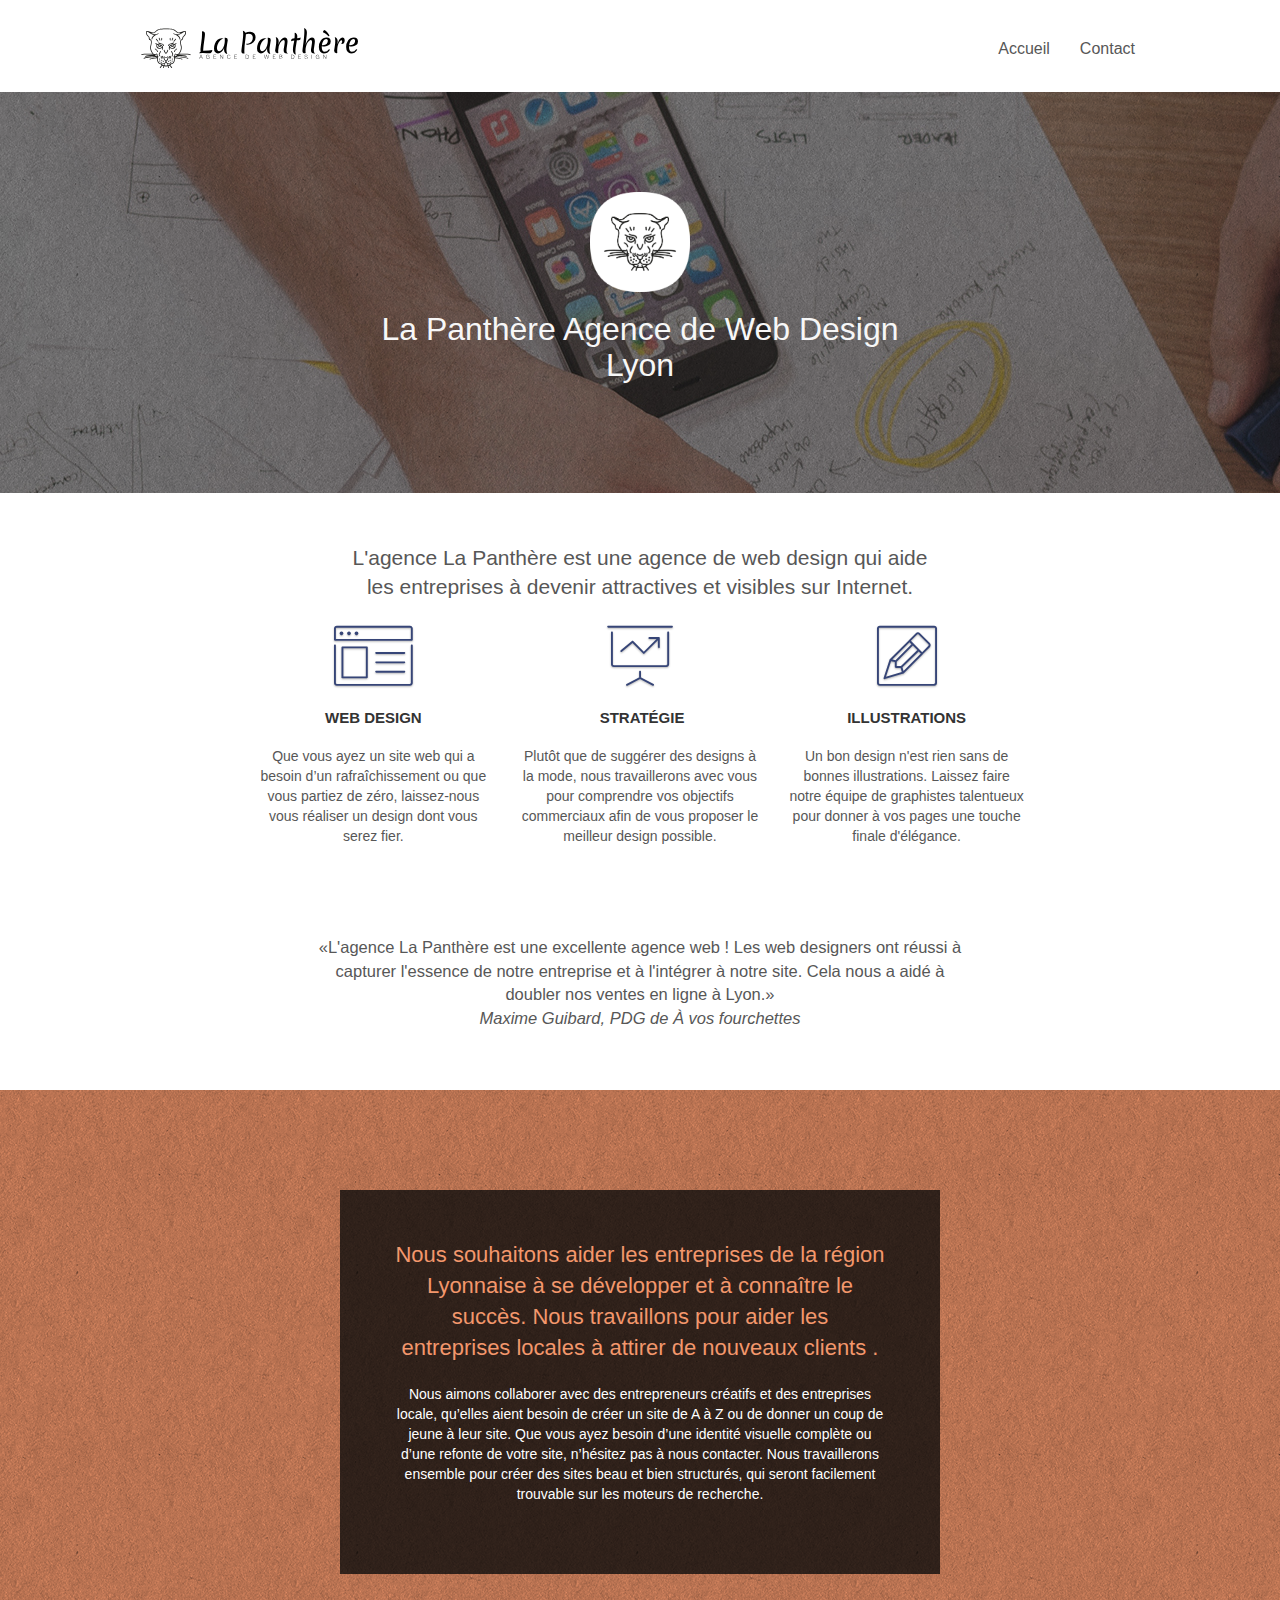
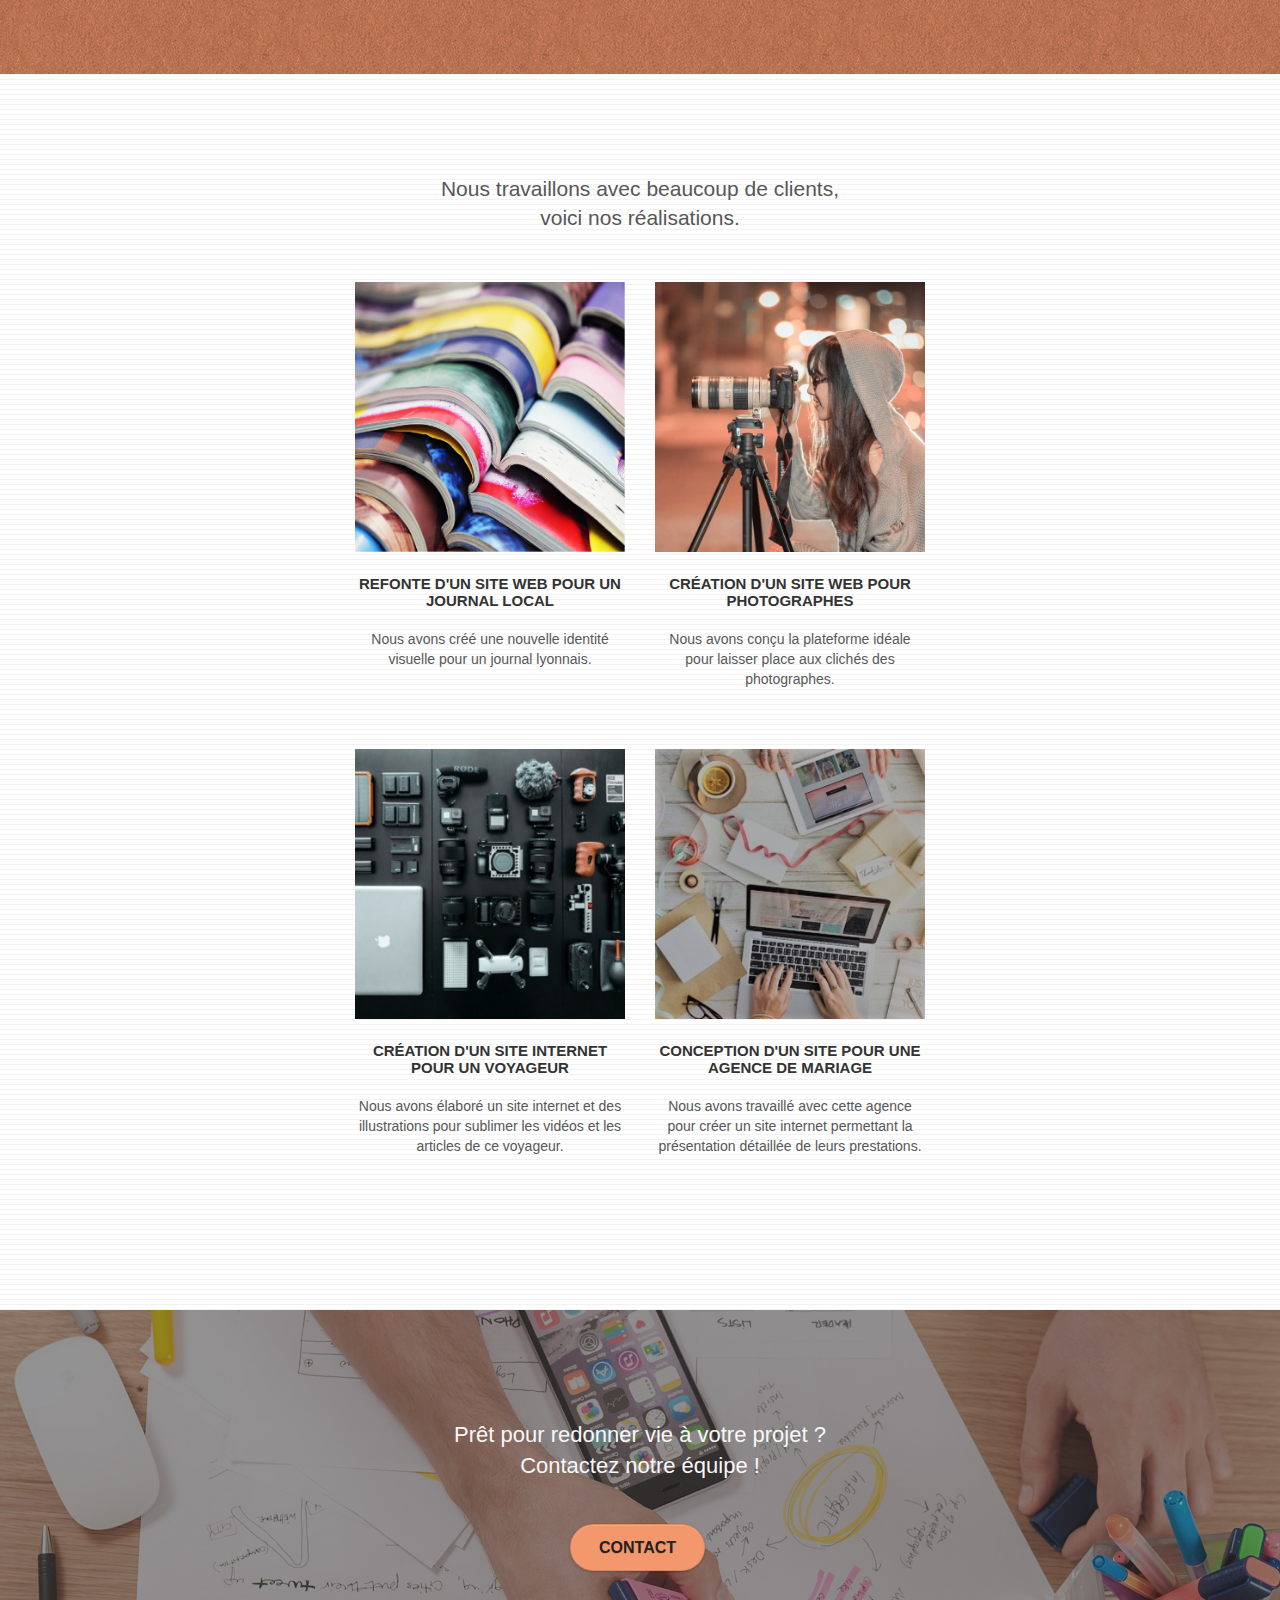
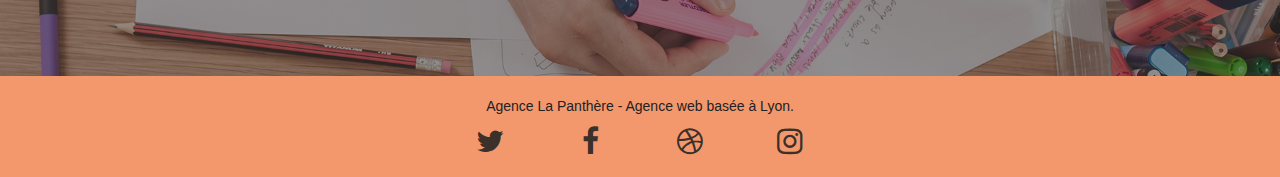
<file: index.nomin.html>
<!doctype html>
<!-- Ajout fr -->
<html lang="fr">

<head>
	<meta charset="utf-8">
	<!-- Keywords édités -->
	<meta name="keywords"
		content="seo, google, site web, site internet, agence design lyon, agence design, html, css, javascript, cms">
	<!-- Description ajoutée -->
	<meta name="description"
		content="Conception de sites web de qualité en HTML, CSS, JavaScript, grâce aux standards W3C, accessibilité">
	<meta name="viewport" content="width=device-width, initial-scale=1.0, viewport-fit=cover">
	<!-- Ajout de la balise meta robots -->
	<meta name="robots" content="index, follow" />
	<!-- Modification format favicon du jpg au png pour correspondre au type -->
	<link rel="shortcut icon" type="image/png" href="favicon.png">
	<!-- Ajout de la balise canonical -->
	<link rel="canonical" href="https://francoiscazenave.github.io/francoisCazenave_P4_21042022/index.html" />

	<!-- Fichiers CSS et JS minifiés -->
	<link rel="stylesheet" type="text/css" href="./css/bootstrap.min.css">
	<link rel="stylesheet" type="text/css" href="./css/font-awesome.min.css">
	<link rel="stylesheet" type="text/css" href="./css/et-line.min.css">
	<link rel="stylesheet" type="text/css" href="style.min.css">

	<script src="./js/jquery-2.1.0.min.js" defer></script>
	<script src="./js/bootstrap.min.js" defer></script>
	<script src="./js/blocs.min.js" defer></script>
	<script src="./js/jquery.touchSwipe.min.js" defer></script>
	<script src="./js/gmaps.min.js" defer></script>

	<!-- Ajout du title -->
	<title>La Panthère agence de Web Design à Lyon</title>


	<!-- Analytics -->
	<!-- Global site tag (gtag.js) - Google Analytics -->
	<script async src="https://www.googletagmanager.com/gtag/js?id=G-RDC7PE9KZ1"></script>
	<script>
		window.dataLayer = window.dataLayer || [];
		function gtag() { dataLayer.push(arguments); }
		gtag('js', new Date());

		gtag('config', 'G-RDC7PE9KZ1');
	</script>
	<!-- Analytics END -->

</head>

<body>
	<!-- Principal conteneur -->
	<div class="page-container">

		<!-- bloc-0 -->
		<header class="bloc bgc-white l-bloc " id="bloc-0">
			<div class="container bloc-sm">

				<nav class="navbar row">
					<div class="navbar-header">
						<a class="navbar-brand" href="index.html"><img src="img/agence-la-panthere-monochrome.svg"
								alt="logo agence web design la panthère lyon creation site internet" height="40" /></a>
						<button id="nav-toggle" type="button" class="ui-navbar-toggle navbar-toggle" data-toggle="collapse"
							data-target=".navbar-1">
							<span class="sr-only">Menu</span><span class="icon-bar"></span><span class="icon-bar"></span><span
								class="icon-bar"></span>
						</button>
					</div>
					<div class="collapse navbar-collapse navbar-1 special-dropdown-nav">
						<ul class="site-navigation nav navbar-nav">
							<li>
								<a href="index.html">Accueil</a>
							</li>
							<li>
								<a href="contact.html">Contact</a>
							</li>
						</ul>
					</div>
				</nav>
			</div>
		</header>
		<!-- bloc-0 END -->

		<!-- bloc-1-presentation -->
		<div class="bloc bgc-dark-slate-blue bg-banniere d-bloc bg-t-edge bloc-bg-texture texture-paper b-parallax"
			id="bloc-1-hero">
			<div class="container bloc-lg">
				<div class="row tight-width-whitespace">
					<div class="col-sm-12">
						<img src="img/logo.png" class="center-block image-resize-mode" width="100"
							alt="logo agence web design la panthère lyon" />
						<h1 class="text-center hero-bloc-text tc-white text-white">
							La Panthère Agence de Web Design Lyon
						</h1>
						<div class="text-center hero-bloc-text tc-white">
						</div>
					</div>
				</div>
			</div>
		</div>
		<!-- bloc-1-presentation END -->

		<!-- Main -->
		<main>
			<!-- bloc-2-services -->
			<section class="bloc bgc-white l-bloc" id="bloc-2-services">
				<div class="container bloc-md">
					<div class="row">
						<div class="col-sm-12 text-center">
							<h2 class="services-title">L'agence La Panthère est une agence de web design qui aide les entreprises à
								devenir attractives et visibles sur Internet.</h2>
						</div>
					</div>
					<div class="row voffset-lg med-width-whitespace">
						<article class="col-sm-4">
							<div class="text-center">
								<span class="et-icon-browser sm-shadow icon-dark-slate-blue icons icon-lg"></span>
							</div>
							<h3 class="mg-md text-center">
								Web design
							</h3>
							<p class="text-center text-description">
								Que vous ayez un site web qui a besoin d&rsquo;un rafraîchissement ou que vous partiez de zéro,
								laissez-nous vous réaliser un design dont vous serez fier.
							</p>
						</article>
						<article class="col-sm-4">
							<div class="text-center">
								<span class="et-icon-presentation sm-shadow icon-dark-slate-blue icons icon-lg"></span>
							</div>
							<h3 class="mg-md text-center">
								&nbsp;Stratégie
							</h3>
							<p class="text-center text-description">
								Plutôt que de suggérer des designs à la mode, nous travaillerons avec vous pour comprendre vos objectifs
								commerciaux afin de vous proposer le meilleur design possible.<br>
							</p>
						</article>
						<article class="col-sm-4">
							<div class="text-center">
								<span class="et-icon-edit sm-shadow icon-dark-slate-blue icons icon-lg"></span>
							</div>
							<h3 class="mg-md text-center">
								Illustrations
							</h3>
							<p class="text-center text-description">
								Un bon design n'est rien sans de bonnes illustrations. Laissez faire notre équipe de graphistes
								talentueux
								pour donner à vos pages une touche finale d'élégance.
							</p>
						</article>
					</div>
					<article class="row voffset-lg voffset">
						<div class="col-xs-12 col-md-8 col-md-offset-2 text-center">
							<p>
								<q class="quote">L'agence La Panthère est une excellente agence web ! Les web designers ont réussi à
									capturer l'essence de
									notre entreprise et à l'intégrer à notre site. Cela nous a aidé à doubler nos ventes en ligne à
									Lyon.</q>
								<br>
								<cite class="author">Maxime Guibard, PDG de À vos fourchettes</cite>
							</p>


						</div>
					</article>
				</div>
			</section>
			<!-- bloc-2-services END -->

			<!-- bloc-3-what-i-do -->
			<section
				class="bloc tc-white bgc-atomic-tangerine bg-presentation d-bloc bloc-bg-texture texture-paper b-parallax"
				id="bloc-3-what-i-do">
				<div class="container bloc-lg">
					<div class="row tight-width-whitespace black-background">
						<div class="col-sm-12">
							<h2 class="mg-md text-center tc-white">
								Nous souhaitons aider les entreprises de la région Lyonnaise à se développer et à connaître le succès.
								Nous travaillons pour aider les entreprises locales à attirer de nouveaux clients .<br>
							</h2>
							<p class="text-center white text-description">
								Nous aimons collaborer avec des entrepreneurs créatifs et des entreprises locale, qu’elles aient besoin
								de
								créer un site de A à Z ou de donner un coup de jeune à leur site. Que vous ayez besoin d’une identité
								visuelle complète ou d’une refonte de votre site, n’hésitez pas à nous contacter. Nous travaillerons
								ensemble pour créer des sites beau et bien structurés, qui seront facilement trouvable sur les moteurs
								de
								recherche. <br><br>
							</p>
						</div>
					</div>
				</div>
			</section>
			<!-- bloc-3-what-i-do END -->

			<!-- bloc-4-portfolio -->
			<section class="bloc bgc-white bg-lines-h2-bg bg-repeat l-bloc" id="bloc-4-portfolio">
				<div class="container bloc-lg">
					<div class="row">
						<div class="col-sm-12 text-center">
							<h2 class="services-title">Nous travaillons avec beaucoup de clients,<br>
								voici nos réalisations.</h2>
						</div>
					</div>
					<div class="row tight-width-whitespace portfolio-row">
						<article class="col-sm-6">
							<a href="#" data-lightbox="img/1.jpg" data-gallery-id="gallery-1"
								data-caption="Refonte d'un site web pour un journal local" data-frame="snapshot-lb"><img
									src="img/livres.jpg" alt="Création d'un site web pour un journal"
									class="img-responsive portfolio-thumb" /></a>
							<h3 class="mg-md text-center">
								Refonte d'un site web pour un journal local
							</h3>
							<p class="text-center text-article">
								Nous avons créé une nouvelle identité visuelle pour un journal lyonnais.
							</p>
						</article>
						<article class="col-sm-6">
							<a href="#" data-lightbox="img/2.jpg" data-gallery-id="gallery-1"
								data-caption="Création d'un site web pour photographes" data-frame="snapshot-lb"><img
									src="img/photographe.jpg" class="img-responsive portfolio-thumb"
									alt="Création d'un site web pour photographes" /></a>
							<h3 class="mg-md text-center">
								Création d'un site web pour photographes
							</h3>
							<p class="text-center text-article">
								Nous avons conçu la plateforme idéale pour laisser place aux clichés des photographes.
							</p>
						</article>
					</div>
					<div class="row tight-width-whitespace portfolio-row">
						<article class="col-sm-6">
							<a href="#" data-lightbox="img/3.jpg" data-gallery-id="gallery-1"
								data-caption="Création d'un site internet pour un voyageur" data-frame="snapshot-lb"><img
									src="img/materiels-tech.jpg" class="img-responsive portfolio-thumb"
									alt="Création d'un site web pour voyageur" /></a>
							<h3 class="mg-md text-center">
								Création d'un site internet pour un voyageur
							</h3>
							<p class="text-center text-article">
								Nous avons élaboré un site internet et des illustrations pour sublimer les vidéos et les articles de ce
								voyageur.
							</p>
						</article>
						<article class="col-sm-6">
							<a href="#" data-lightbox="img/4.jpg" data-gallery-id="gallery-1"
								data-caption="Conception d'un site pour une agence de mariage" data-frame="snapshot-lb"><img
									src="img/bureau.jpg" class="img-responsive portfolio-thumb"
									alt="Création d'un site web pour agence de mariage" /></a>
							<h3 class="mg-md text-center">
								Conception d'un site pour une agence de mariage
							</h3>
							<p class="text-center text-article">
								Nous avons travaillé avec cette agence pour créer un site internet permettant la présentation détaillée
								de
								leurs prestations.
							</p>
						</article>
					</div>
				</div>
			</section>
			<!-- bloc-4-portfolio END -->

			<!-- bloc-5-cta -->
			<section class="bloc bgc-dark-slate-blue bg-banniere d-bloc texture-paper" id="bloc-5-cta">
				<div class="container bloc-lg">
					<div class="row">
						<h2 class="mg-md text-center tc-white text-white">
							Prêt pour redonner vie à votre projet ?<br>Contactez notre équipe !
						</h2>
						<div class="col-sm-12 text-center">
							<a href="contact.html"
								class="btn btn-atomic-tangerine btn-clean btn-rd btn-lg cta-hero text-black">Contact</a>
						</div>
					</div>
				</div>
			</section>
			<!-- bloc-5-cta END -->

		</main>

		<!-- Footer - bloc-8 -->
		<footer class="bloc bgc-atomic-tangerine d-bloc" id="bloc-8">
			<div class="container bloc-sm">
				<div class="row">
					<div class="col-sm-12">
						<p class="text-center white text-black text-description">
							Agence La Panthère - Agence web basée à Lyon.<br>
						</p>
						<nav class="row row-no-gutters social">
							<div class="col-sm-3">
								<div class="text-center">
									<a class="social" href="https://twitter.com"><span
											class="fa fa-twitter icon-md icon-black"></span></a>
								</div>
							</div>
							<div class="col-sm-3">
								<div class="text-center">
									<a class="social" href="https://facebook.com"><span
											class="fa fa-facebook icon-md icon-black"></span></a>
								</div>
							</div>
							<div class="col-sm-3">
								<div class="text-center">
									<a class="social" href="https://dribbble.com/"><span
											class="fa fa-dribbble icon-md icon-black"></span></a>
								</div>
							</div>
							<div class="col-sm-3">
								<div class="text-center">
									<a class="social" href="https://instagram.com"><span
											class="fa fa-instagram icon-md icon-black"></span></a>
								</div>
							</div>
						</nav>
					</div>
				</div>
			</div>
		</footer>
		<!-- Footer - bloc-8 END -->

	</div>
	<!-- Principal conteneur END -->


</body>

</html>
</file>
<file: style.min.css>
body { margin: 0; padding: 0; background: #FFF; overflow-x: hidden; -webkit-font-smoothing: antialiased; -moz-osx-font-smoothing: grayscale; } a, button { transition: all .3s ease-in-out; outline: none !important; } a:hover { text-decoration: none; cursor: pointer; } #page-loading-blocs-notifaction { position: fixed; top: 0; bottom: 0; width: 100%; z-index: 100000; background: #FFFFFF url("img/pageload-spinner.gif") no-repeat center center; } .bloc { width: 100%; clear: both; background: 50% 50% no-repeat; padding: 0 50px; -webkit-background-size: cover; -moz-background-size: cover; -o-background-size: cover; background-size: cover; position: relative; } .bloc .container { padding-left: 0; padding-right: 0; } .bloc-lg { padding: 100px 50px; } .bloc-md { padding: 50px; } .bloc-sm { padding: 20px 50px; } .bg-center, .bg-l-edge, .bg-r-edge, .bg-t-edge, .bg-b-edge, .bg-tl-edge, .bg-bl-edge, .bg-tr-edge, .bg-br-edge, .bg-repeat { -webkit-background-size: auto !important; -moz-background-size: auto !important; -o-background-size: auto !important; background-size: auto !important; } .bg-repeat { background: repeat; } .bg-t-edge { background: top no-repeat; } .bloc-bg-texture::before { content: ""; background-size: 2px 2px; position: absolute; top: 0; bottom: 0; left: 0; right: 0; } .texture-paper::before { background: url("img/texture-paper.png"); background-size: 280px 280px; } .b-parallax { background-attachment: fixed; } .d-bloc { color: rgba(255, 255, 255, .7); } .d-bloc button:hover { color: rgba(255, 255, 255, .9); } .d-bloc .icon-round, .d-bloc .icon-square, .d-bloc .icon-rounded, .d-bloc .icon-semi-rounded-a, .d-bloc .icon-semi-rounded-b { border-color: rgba(255, 255, 255, .9); } .d-bloc .divider-h span { border-color: rgba(255, 255, 255, .2); } .d-bloc .a-btn, .d-bloc .navbar a, .d-bloc .navbar-brand, .d-bloc a .icon-sm, .d-bloc a .icon-md, .d-bloc a .icon-lg, .d-bloc a .icon-xl, .d-bloc h1 a, .d-bloc h2 a, .d-bloc h3 a, .d-bloc h4 a, .d-bloc h5 a, .d-bloc h6 a, .d-bloc p a { color: rgba(255, 255, 255, .6); } .d-bloc .a-btn:hover, .d-bloc .navbar a:hover, .d-bloc .navbar-brand:hover, .d-bloc a:hover .icon-sm, .d-bloc a:hover .icon-md, .d-bloc a:hover .icon-lg, .d-bloc a:hover .icon-xl, .d-bloc h1 a:hover, .d-bloc h2 a:hover, .d-bloc h3 a:hover, .d-bloc h4 a:hover, .d-bloc h5 a:hover, .d-bloc h6 a:hover, .d-bloc p a:hover { color: rgba(255, 255, 255, 1); } .d-bloc .navbar-toggle .icon-bar { background: rgba(255, 255, 255, 1); } .d-bloc .btn-wire, .d-bloc .btn-wire:hover { color: rgba(255, 255, 255, 1); border-color: rgba(255, 255, 255, 1); } .d-bloc .panel { color: rgba(0, 0, 0, .5); } .d-bloc .panel button:hover { color: rgba(0, 0, 0, .7); } .d-bloc .panel icon { border-color: rgba(0, 0, 0, .7); } .d-bloc .panel .divider-h span { border-color: rgba(0, 0, 0, .1); } .d-bloc .panel .a-btn { color: rgba(0, 0, 0, .6); } .d-bloc .panel .a-btn:hover { color: rgba(0, 0, 0, 1); } .d-bloc .panel .btn-wire, .d-bloc .panel .btn-wire:hover { color: rgba(0, 0, 0, .7); border-color: rgba(0, 0, 0, .3); } .d-bloc .panel, .l-bloc { color: rgba(0, 0, 0, .5); } .d-bloc .panel button:hover, .l-bloc button:hover { color: rgba(0, 0, 0, .7); } .l-bloc .icon-round, .l-bloc .icon-square, .l-bloc .icon-rounded, .l-bloc .icon-semi-rounded-a, .l-bloc .icon-semi-rounded-b { border-color: rgba(0, 0, 0, .7); } .d-bloc .panel .divider-h span, .l-bloc .divider-h span { border-color: rgba(0, 0, 0, .1); } .d-bloc .panel .a-btn, .l-bloc .a-btn, .l-bloc .navbar a, .l-bloc .navbar-brand, .l-bloc a .icon-sm, .l-bloc a .icon-md, .l-bloc a .icon-lg, .l-bloc a .icon-xl, .l-bloc h1 a, .l-bloc h2 a, .l-bloc h3 a, .l-bloc h4 a, .l-bloc h5 a, .l-bloc h6 a, .l-bloc p a { color: rgba(0, 0, 0, .6); } .d-bloc .panel .a-btn:hover, .l-bloc .a-btn:hover, .l-bloc .navbar a:hover, .l-bloc .navbar-brand:hover, .l-bloc a:hover .icon-sm, .l-bloc a:hover .icon-md, .l-bloc a:hover .icon-lg, .l-bloc a:hover .icon-xl, .l-bloc h1 a:hover, .l-bloc h2 a:hover, .l-bloc h3 a:hover, .l-bloc h4 a:hover, .l-bloc h5 a:hover, .l-bloc h6 a:hover, .l-bloc p a:hover { color: rgba(0, 0, 0, 1); } .l-bloc .navbar-toggle .icon-bar { color: rgba(0, 0, 0, .6); } .d-bloc .panel .btn-wire, .d-bloc .panel .btn-wire:hover, .l-bloc .btn-wire, .l-bloc .btn-wire:hover { color: rgba(0, 0, 0, .7); border-color: rgba(0, 0, 0, .3); } .voffset { margin-top: 30px; } .voffset-lg { margin-top: 80px; } .row-no-gutters { margin-right: 0; margin-left: 0; } .row.row-no-gutters>[class^="col-"], .row.row-no-gutters>[class*=" col-"] { padding-right: 0; padding-left: 0; } #bloc-1-hero h1 { font-size: 32px; } .navbar { margin-bottom: 0; z-index: 1; } .navbar-brand { height: auto; padding: 3px 15px; font-size: 25px; font-weight: normal; font-weight: 600; line-height: 44px; } .navbar-brand img { max-height: 200px; margin: 0 5px 0 0; display: inline; } .navbar-brand img[src$=svg] { min-width: 100px; } .nav-center .navbar-brand img { margin: 0; } .navbar .nav { padding-top: 2px; margin-right: -16px; float: right; z-index: 1; } .nav>li { float: left; margin-top: 4px; font-size: 16px; } .navbar-nav .open .dropdown-menu>li>a { text-align: inherit; } .nav>li a:hover, .nav>li a:focus { background: transparent; } .navbar-toggle { margin: 10px 10px 0 0; border: 0px; } .navbar-toggle:hover { background: transparent !important; } .navbar-toggle .icon-bar { background-color: rgba(0, 0, 0, .5); width: 26px; } .nav-invert .navbar .nav { float: left; } .nav-invert .navbar-header, .nav-invert .navbar-brand { float: right; position: relative; z-index: 2; } @media (min-width: 768px) { .site-navigation { position: absolute; top: 50%; right: 20px; transform: translate(0, -50%); -webkit-transform: translateY(-50%); } .nav>li .dropdown-menu a, .nav>li .dropdown-menu a:hover { color: #484848; } .nav-invert .site-navigation { left: 0; right: 0; } .nav-center { text-align: center; } .nav-center .navbar-header { width: 100%; } .nav-center .navbar-header, .nav-center .navbar-brand, .nav-center .nav>li { float: none; display: inline-block; } .nav-center .site-navigation { position: relative; width: 100%; right: 0; margin-right: 0px; margin-top: 20px; } .nav-center.mini-nav .navbar-toggle { float: none; margin: 10px auto 0; } } .nav>li>.dropdown a { background: none !important; display: block; padding: 14px 15px; } nav .caret { margin: 0 5px; } .dropdown-menu .dropdown-menu { top: -8px; left: 100%; } .dropdown-menu .dropmenu-flow-right { top: 100%; left: 0; margin-left: -1px; border-top-left-radius: 0; border-top-right-radius: 0; } .dropdown-menu .dropdown span { border: 4px solid black; border-top-color: transparent; border-right-color: transparent; border-bottom-color: transparent; margin: 6px -5px 0 0 !important; float: right; } .mg-md { margin-top: 10px; margin-bottom: 20px; } .mg-lg { margin-top: 10px; margin-bottom: 40px; } .btn { margin: 0 5px 5px 0; } .btn.pull-right { margin: 0 0 5px 5px; } .btn-d, .btn-d:hover, .btn-d:focus { color: #FFF; background: rgba(0, 0, 0, .3); } button { outline: none !important; } .btn-rd { border-radius: 40px; } .btn-clean { border: 1px solid rgba(0, 0, 0, .08); border-bottom-color: rgba(0, 0, 0, .1); text-shadow: 0 1px 0 rgba(0, 0, 1, .1); box-shadow: 0 1px 3px rgba(0, 0, 1, .25), inset 0 1px 0 0 rgba(255, 255, 255, .15); } .icon-md { font-size: 30px !important; } .icon-lg { font-size: 60px !important; } .sm-shadow { text-shadow: 0 1px 2px rgba(0, 0, 0, .3); } .panel-sq, .panel-sq .panel-heading, .panel-sq .panel-footer { border-radius: 0; } .panel-rd { border-radius: 30px; } .panel-rd .panel-heading { border-radius: 29px 29px 0 0; } .panel-rd .panel-footer { border-radius: 0 0 29px 29px; } .form-control { border-color: rgba(0, 0, 0, .1); box-shadow: none; } .scrollToTop { width: 40px; height: 40px; position: fixed; bottom: 20px; right: 20px; opacity: 0; z-index: 500; transition: all .3s ease-in-out; } .scrollToTop span { margin-top: 6px; } .showScrollTop { font-size: 14px; opacity: 1; } a[data-lightbox] { position: relative; display: block; text-align: center; } a[data-lightbox]:hover::before { content: "+"; font-family: "HelveticaNeue-Light", "Helvetica Neue Light", "Helvetica Neue", Helvetica, Arial; font-size: 32px; width: 50px; height: 50px; margin-left: -25px; border-radius: 50%; background: rgba(0, 0, 0, .6); color: #FFF; font-weight: 100; z-index: 1; position: absolute; top: 50%; transform: translateY(-50%); -webkit-transform: translateY(-50%); } a[data-lightbox]:hover img { opacity: 0.6; -webkit-animation-fill-mode: none; animation-fill-mode: none; } #lightbox-modal { display: flex; align-items: center; } #lightbox-modal .modal-dialog { width: 90%; max-width: 900px; margin: 0 auto 0; } #lightbox-modal .modal-dialog img { max-height: 90vh; margin: 0 auto; } .lightbox-caption { padding: 20px; color: #FFF; background: rgba(0, 0, 0, .5); position: absolute; left: 15px; right: 15px; bottom: 5px; } .close-lightbox { color: #FFF; font-size: 30px; position: absolute; top: 20px; right: 20px; z-index: 20; background: rgba(0, 0, 0, .5); border: none; line-height: 30px; padding: 0 9px 5px; opacity: 0.3; } .close-lightbox:hover, .next-lightbox:hover, .prev-lightbox:hover { opacity: 1.0; color: #FFF; } .next-lightbox, .prev-lightbox { font-size: 20px; color: rgba(255, 255, 255, .9); background: rgba(0, 0, 0, .5); transition: all .2s ease-in-out; position: absolute; top: 45%; z-index: 1; opacity: 0.4; } .next-lightbox { padding: 6px 8px 1px 13px; right: 25px; } .prev-lightbox { padding: 6px 13px 1px 10px; left: 25px; } .snapshot-lb .modal-body { padding-bottom: 45px; } .snapshot-lb .lightbox-caption { padding: 0; color: rgba(0, 0, 0, .5); background: none; } h1, h2, h3, h4, h5, h6, p, label, .btn, a { font-family: "helvetica"; font-weight: 400; color: #575757 !important; } .container { max-width: 1000px; } .hero-bloc-text { font-size: 38px; } .hero-bloc-text-sub { font-size: 36px; } .statement-bloc-text { line-height: 26px; font-style: italic; font-size: 20px; text-align: center; font-weight: lighter; max-width: 520px; margin: auto auto auto auto; } p { font-size: 11px; } .tight-width-whitespace { max-width: 600px; margin: auto auto auto auto; } .h1 { font-size: 20px; font-family: "Open Sans"; } .cta-hero { margin-top: 22px; color: #FFFFFF !important; text-transform: uppercase; padding: 12px 28px 12px 28px; font-size: 16px; font-weight: 700; } .social { max-width: 400px; margin: auto auto auto auto; } h2 { font-size: 22px; line-height: 1.4em; } h3 { font-size: 15px; text-transform: uppercase; font-weight: 700; color: #333333 !important; } .med-width-whitespace { max-width: 800px; margin: auto auto auto auto; box-shadow: 0px 0px 0px #000000; } h1 { color: #333333 !important; } h4 { color: #333333 !important; } .icons { margin-bottom: 14px; margin-top: 24px; } .white { color: #FFFFFF !important; } .portfolio-thumb { margin-bottom: 24px; } .portfolio-row { margin-bottom: 44px; margin-top: 50px; } .avatar { box-shadow: 0px 4px 9px rgba(0, 0, 0, 0.3); } .black-background { background-color: rgba(165, 147, 99, 0.7); padding: 40px 40px 40px 40px; } .bold-link { font-weight: 900; text-decoration: underline !important; } .bgc-white { background-color: #FFFFFF; } .bgc-dark-slate-blue { background-color: #364577; } .bgc-atomic-tangerine { background-color: #F3976C; } .tc-white { color: #F3976C !important; } .btn-atomic-tangerine { background: #F3976C; color: #FFFFFF !important; } .btn-atomic-tangerine:hover { background: #c27956 !important; color: #FFFFFF !important; } .ltc-white { color: #FFFFFF !important; } .ltc-white:hover { color: #cccccc !important; } .ltc-atomic-tangerine { color: #F3976C !important; } .ltc-atomic-tangerine:hover { color: #c27956 !important; } .icon-dark-slate-blue { color: #364577 !important; border-color: #364577 !important; } .bg-dots-bg { background-image: url("img/dots-bg.png"); } .bg-lines-h2-bg { background-image: url("img/lines-h2-bg.png"); /* background-image: linear-gradient(180deg, #ffffff 25%, #f0f0f0 25%, #f0f0f0 50%, #ffffff 50%, #ffffff 75%, #f0f0f0 75%, #f0f0f0 100%); background-size: 8.00px 8.00px; */ } .bg-banniere { background-image: url("img/agence-la-panthere.jpg"); } .bg-presentation { background-image: url("img/image-de-presentation.jpg"); } @media (max-width: 1024px) { .bloc { padding-left: 20px; padding-right: 20px; } .bloc.full-width-bloc, .bloc-tile-2.full-width-bloc .container, .bloc-tile-3.full-width-bloc .container, .bloc-tile-4.full-width-bloc .container { padding-left: 0; padding-right: 0; } } @media (max-width: 992px) and (min-width: 768px) { .navbar .nav { max-width: 80% } .nav-center.navbar .nav { max-width: 100% } } @media only screen and (min-width: 768px) and (max-width: 1024px) and (orientation: landscape) { .b-parallax { background-attachment: scroll; } } @media only screen and (min-width: 1024px) and (max-width: 1366px) and (-webkit-min-device-pixel-ratio: 1.5) { .b-parallax { background-attachment: scroll; } } @media (max-width: 991px) { .container { width: 100%; } .b-parallax { background-attachment: scroll; } .page-container, #hero-bloc { overflow-x: hidden; position: relative; } /* .bloc { padding-left: constant(safe-area-inset-left); padding-right: constant(safe-area-inset-right); } */ .bloc-group, .bloc-group .bloc { display: block; width: 100%; } .bloc-fill-screen .fill-bloc-top-edge, .bloc-fill-screen .fill-bloc-bottom-edge { padding: 0 20px; /* padding-left: constant(safe-area-inset-left); padding-right: constant(safe-area-inset-right); */ } } @media (max-width: 767px) { .page-container { overflow-x: hidden; position: relative; } h1, h2, h3, h4, h5, h6, p, #disqus_thread { padding-left: 10px !important; padding-right: 10px !important; } .b-parallax { background-attachment: scroll; } .navbar .nav { padding-top: 0; border-top: 1px solid rgba(0, 0, 0, .2); float: none !important; } .navbar.row { margin-left: 0; margin-right: 0; } .site-navigation { position: inherit; transform: none; -webkit-transform: none; -ms-transform: none; } .nav>li { margin-top: 0; border-bottom: 1px solid rgba(0, 0, 0, .1); background: rgba(0, 0, 0, .05); text-align: left; padding-left: 15px; width: 100%; } .nav>li:hover { background: rgba(0, 0, 0, .08); } .dropdown .dropdown a .caret { float: none; margin: 5px 0 0 10px !important; border: 4px solid black; border-bottom-color: transparent; border-right-color: transparent; border-left-color: transparent; } #hero-bloc .navbar .nav { background: rgba(0, 0, 0, .8); } #hero-bloc .navbar .nav a { color: rgba(255, 255, 255, .6); } .hero { padding: 50px 0; } .hero-nav { left: -1px; right: -1px; } .navbar-collapse { padding: 0; overflow-x: hidden; -webkit-box-shadow: none; box-shadow: none; } .navbar-brand img { max-height: 40px; width: auto; } .nav-invert .navbar-header { float: none; width: 100%; } .nav-invert .navbar-toggle { float: left; margin-left: 10px; } .bloc { padding-left: 0; padding-right: 0; } .bloc-xxl, .bloc-xl, .bloc-lg { padding: 40px 0; } .bloc-sm, .bloc-md { padding-left: 0; padding-right: 0; } .bloc-tile-2 .container, .bloc-tile-3 .container, .bloc-tile-4 .container, .bloc-fill-screen .fill-bloc-top-edge, .bloc-fill-screen .fill-bloc-bottom-edge { padding-left: 0; padding-right: 0; } .a-block { padding: 0 10px; } .btn-dwn { display: none; } .voffset { margin-top: 5px; } .voffset-md { margin-top: 20px; } .voffset-lg { margin-top: 30px; } form { padding: 5px; } .close-lightbox { display: inline-block; } .blocsapp-device-iphone5 { background-size: 216px 425px; padding-top: 60px; width: 216px; height: 425px; } .blocsapp-device-iphone5 img { width: 180px; height: 320px; } } @media (max-width: 400px) { .bloc { padding-left: 0; padding-right: 0; } } @media (max-width: 767px) { .bloc-mob-center-text { text-align: center; } } /* ================================================================= */ /* Ajout pour amélioration SEO */ /* Page index */ .text-white { color: rgb(247, 247, 247) !important; } .quote { font-size: 1.5em; } .author { font-size: 1.5em; } .services-title { font-size: 1.5em; width: 60%; margin: 0 auto; } .text-description { font-size: 1em; } .text-article { font-size: 1em; } .black-background { background-color: rgba(18, 17, 17, 0.8); } .text-black { color: rgba(34, 34, 34, 1) !important; } .icon-black { color: rgba(34, 34, 34, 0.9) !important; } .icon-black:hover { color: rgba(34, 34, 34, 0.6) !important; } /* Page contact */ .banner-title { color: white !important; } .banner-txt { color: white !important; font-size: 1em; } .contact { font-size: 1em; }
</file>
